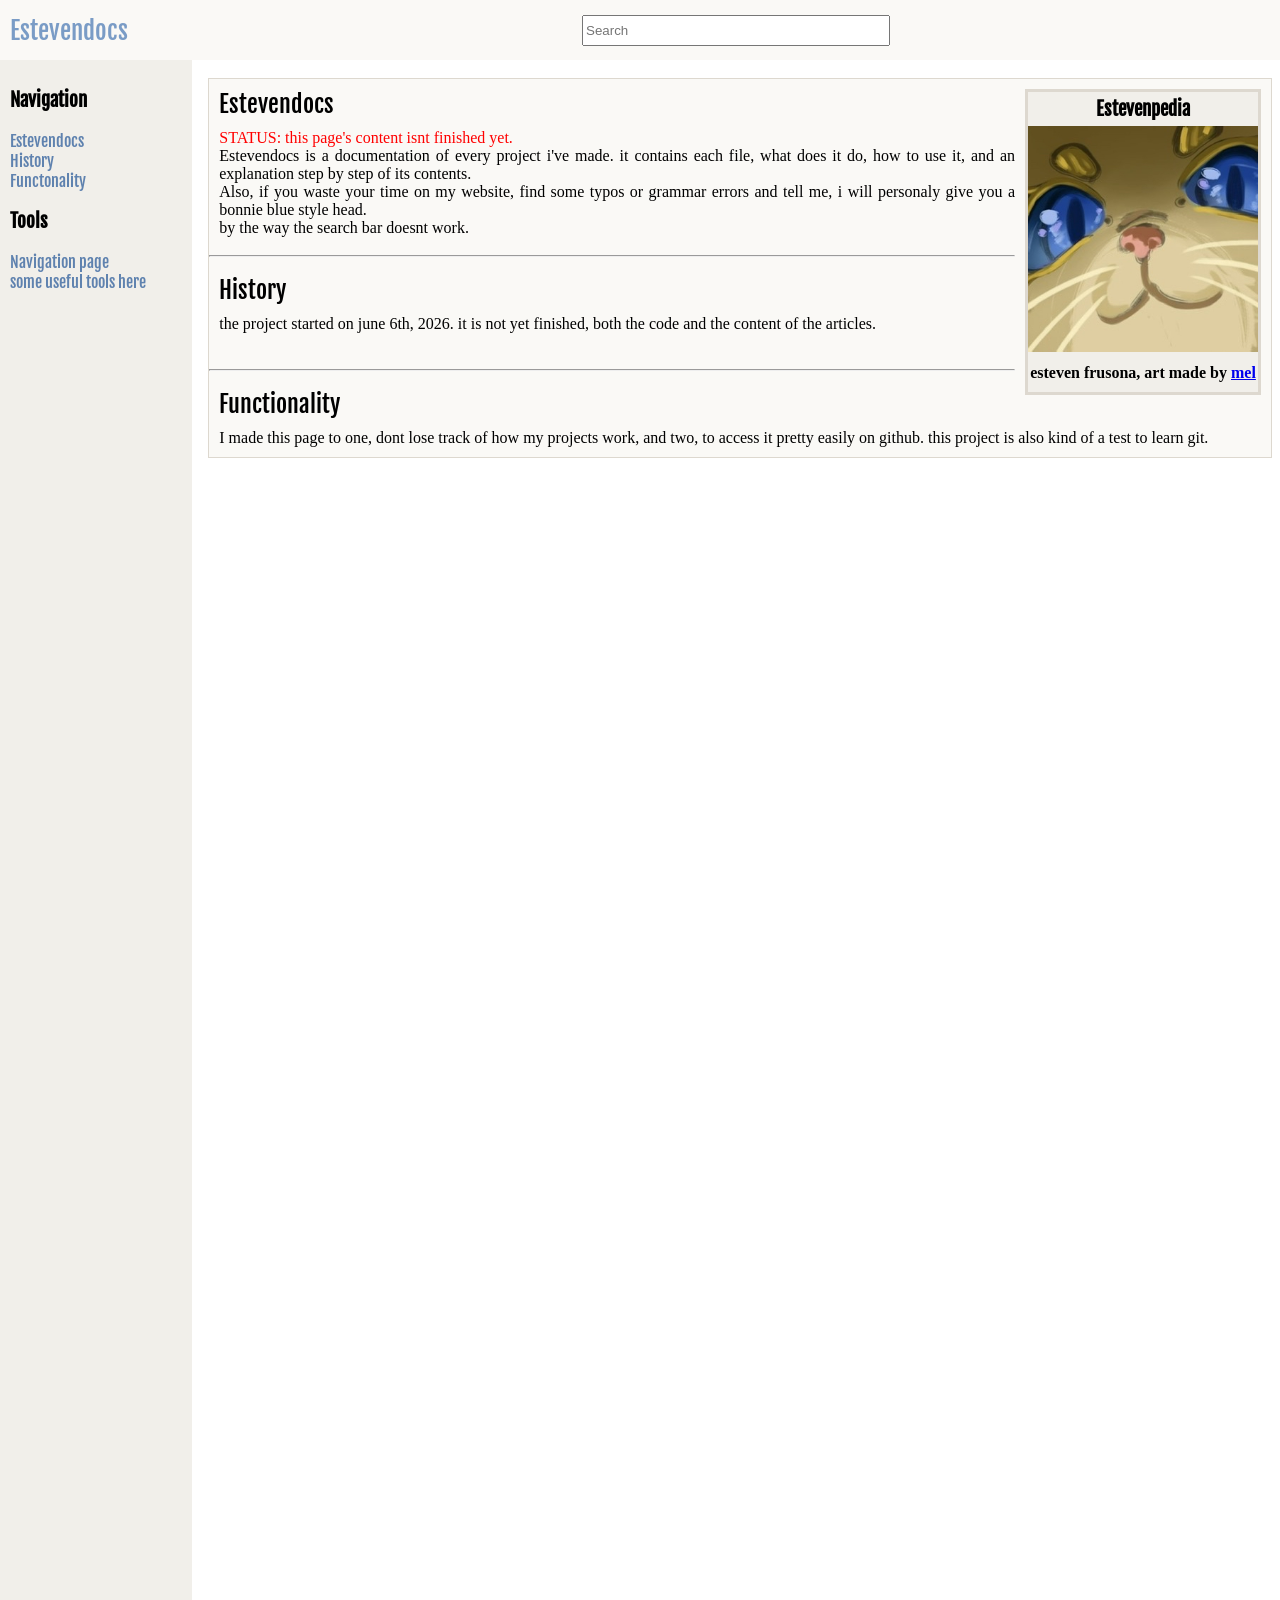
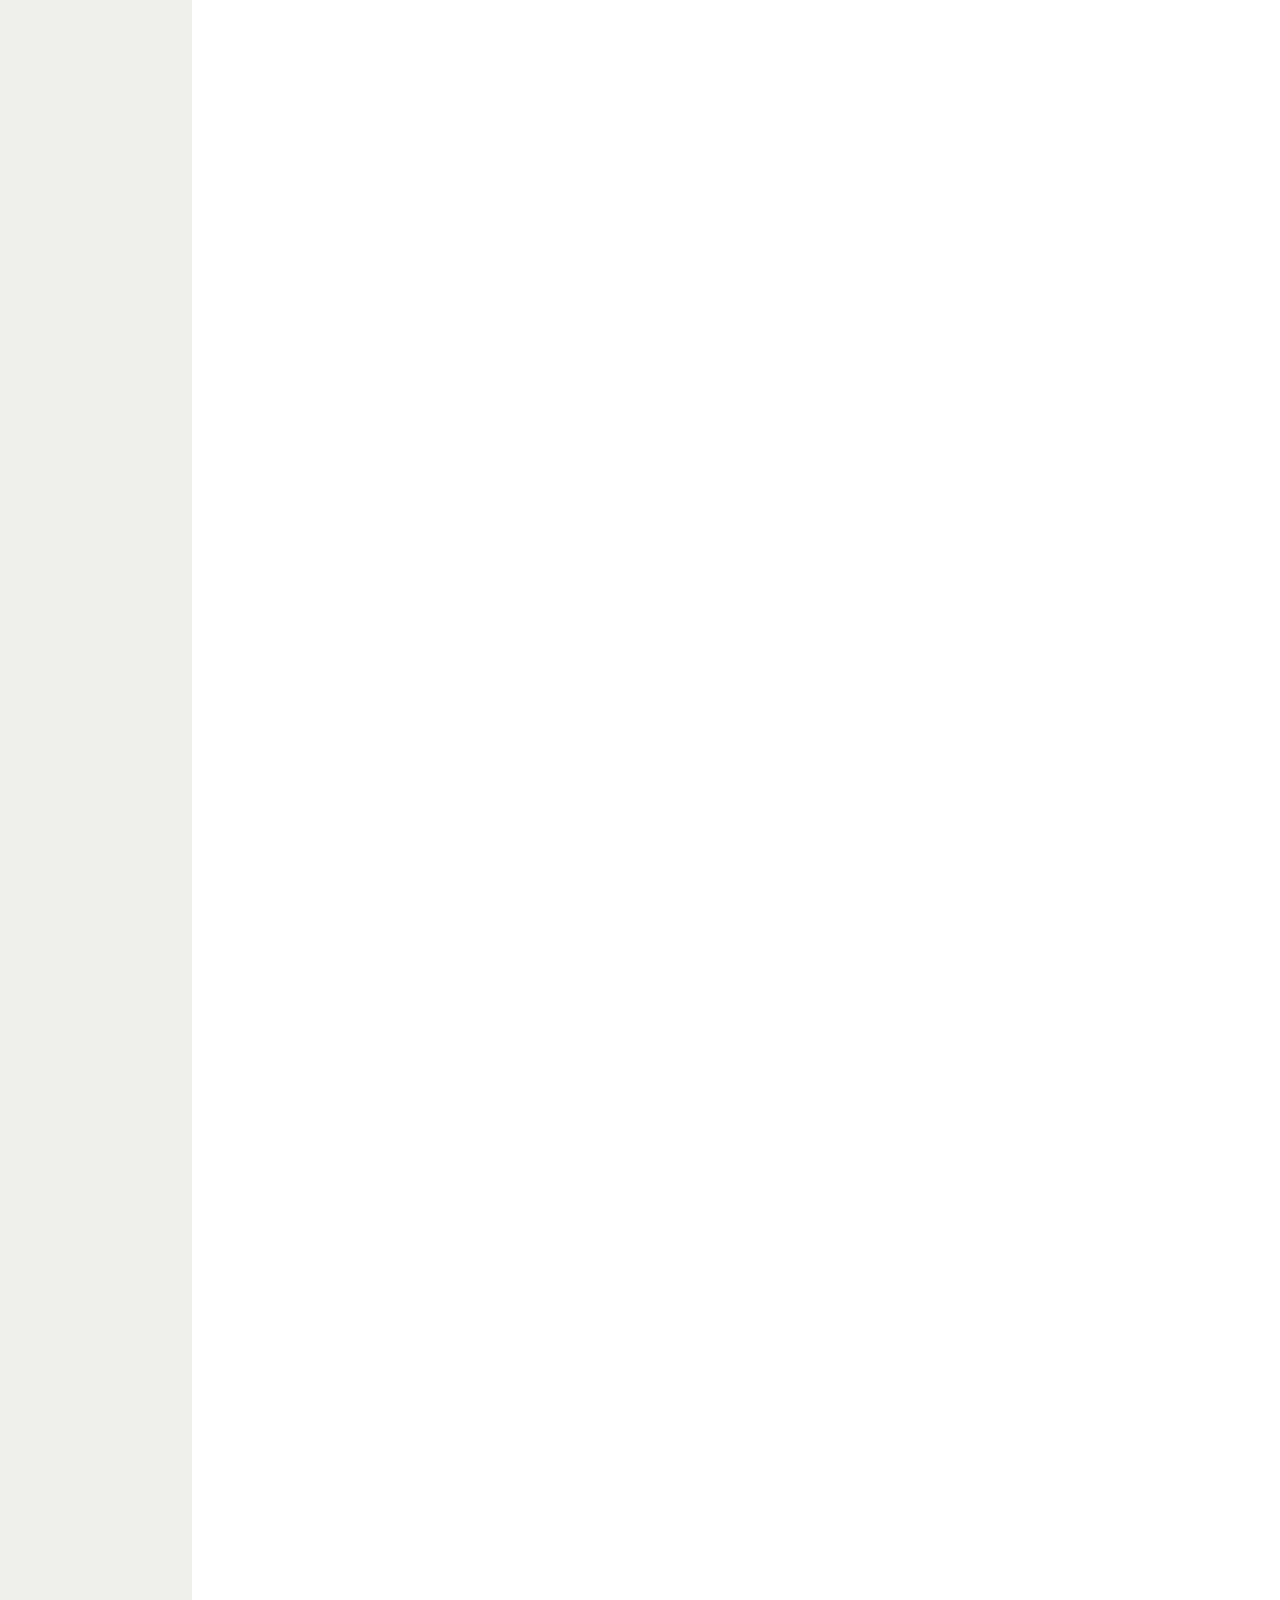
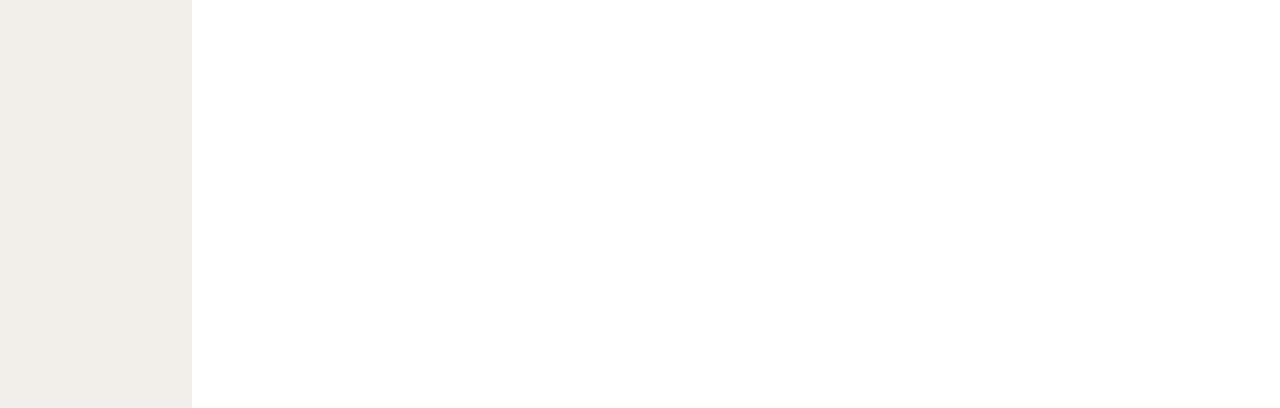
<file: index.html>
<!DOCTYPE html>
<html lang="en">
<head>
    <meta charset="UTF-8">
    <meta name="viewport" content="width=device-width, initial-scale=1.0">
    <title>Estevendocs</title>
    <link rel="stylesheet" href="./style.css">
    <link rel="preconnect" href="https://fonts.googleapis.com">
    <link rel="preconnect" href="https://fonts.gstatic.com" crossorigin>
    <link href="https://fonts.googleapis.com/css2?family=Arsenal:ital,wght@0,400;0,700;1,400;1,700&family=Fjalla+One&display=swap" rel="stylesheet">
    </head>
<body>
    <header>
        <a href="index.html" class="logo">Estevendocs</a>
        <input type="text" placeholder="Search">

    </header>
    <aside>
        <div class="sidebar">
            <h3>Navigation</h3>
            <ul>
                <li><a href="#">Estevendocs</a></li>
                <li><a href="#">History</a></li>
                <li><a href="#">Functonality</a></li>

            </ul>

            <h3>Tools</h3>
            <ul>
                <li><a href="./navigation.html">Navigation page</a></li>
                <li><a href="#">some useful tools here</a></li>
                
            </ul>
        </div>
        
    </aside>
    <div class="content">
        <article>
            <div class="image-frame">
                <h3>Estevenpedia</h3>
                <div class="">
                    <img src="./assets/IMG_62571.png" alt="esteven's frusona" class="articleimg">
                </div>
                <h4>esteven frusona, art made by <a href="./404.html">mel</a></h4>
                

            </div>
            <div class="info">
                <h1 class="title">Estevendocs</h1>
                <p>
                    <span style="color: red;">STATUS: this page's content isnt finished yet.</span> <br>
                    Estevendocs is a documentation of every project i've made. it contains each file, what does it do, how to use it, and an 
                    explanation step by step of its contents. <br>
                    Also, if you waste your time on my website, find some typos or grammar errors and tell me, i will personaly give you a 
                    bonnie blue style head. <br>
                    by the way the search bar doesnt work.
                </p>
                <hr>
                <h1>History</h1>
                
                <p>
                    the project started on june 6th, 2026.
                    it is not yet finished, both the code and the content of the articles. <br> <br>
                </p>
                <hr>
                <h1>Functionality</h1>
                
                <p>
                    I made this page to one, dont lose track of how my projects work, and two, to access it pretty easily on github.
                    this project is also kind of a test to learn git. <br>

                </p>


            </div>
        </article>

    </div>
</body>
</html>
</file>
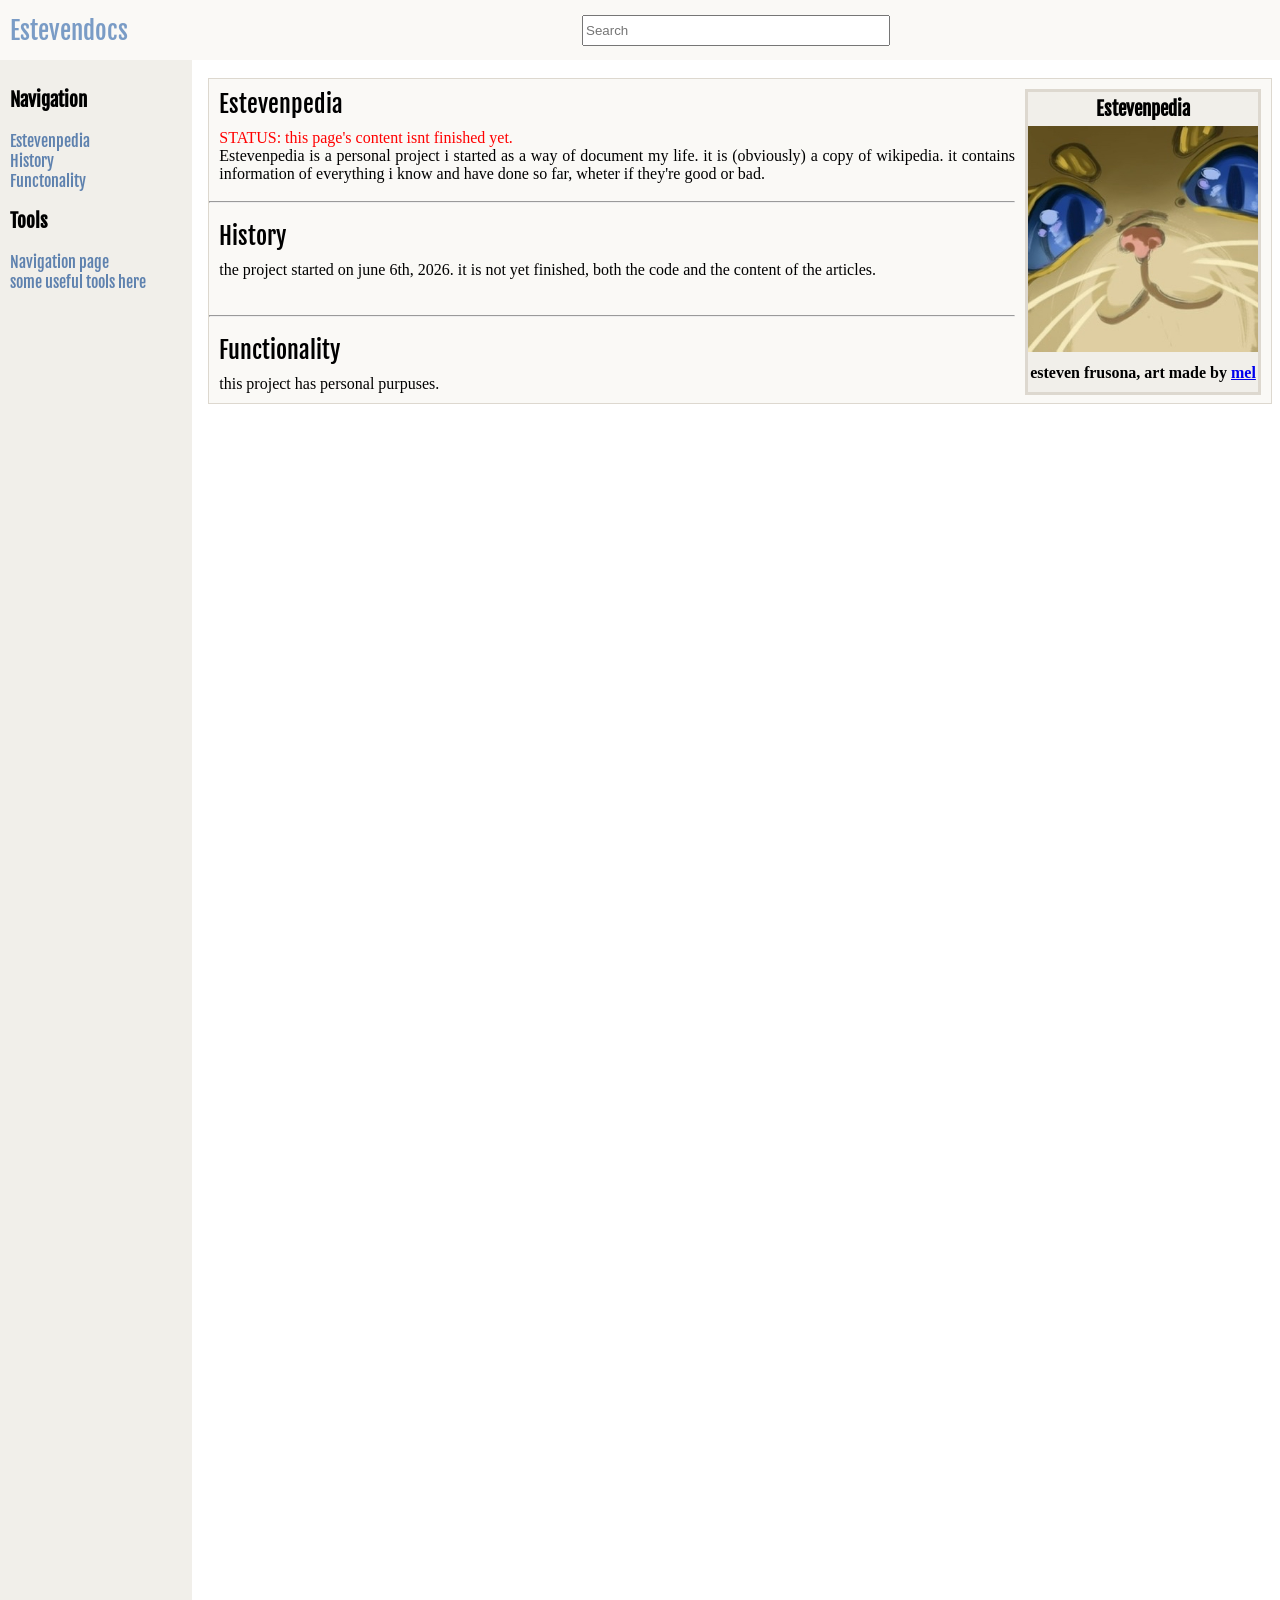
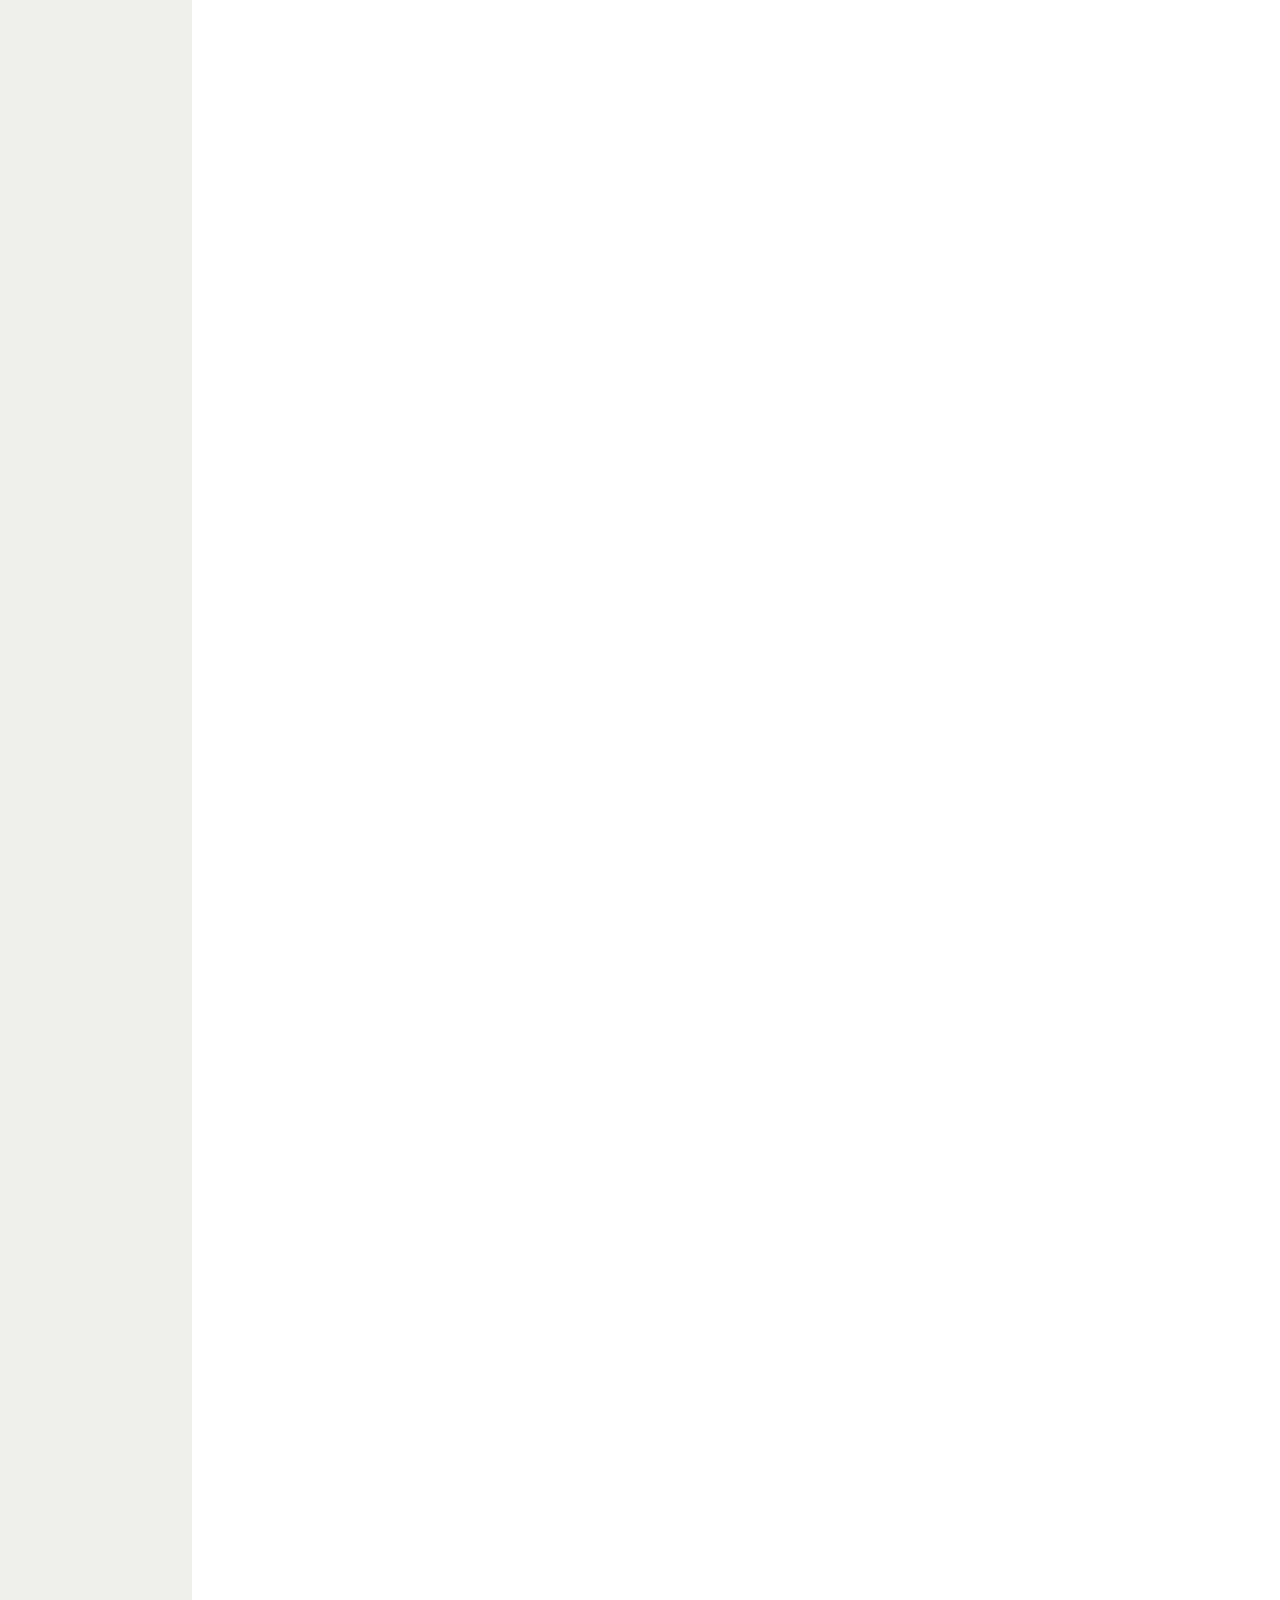
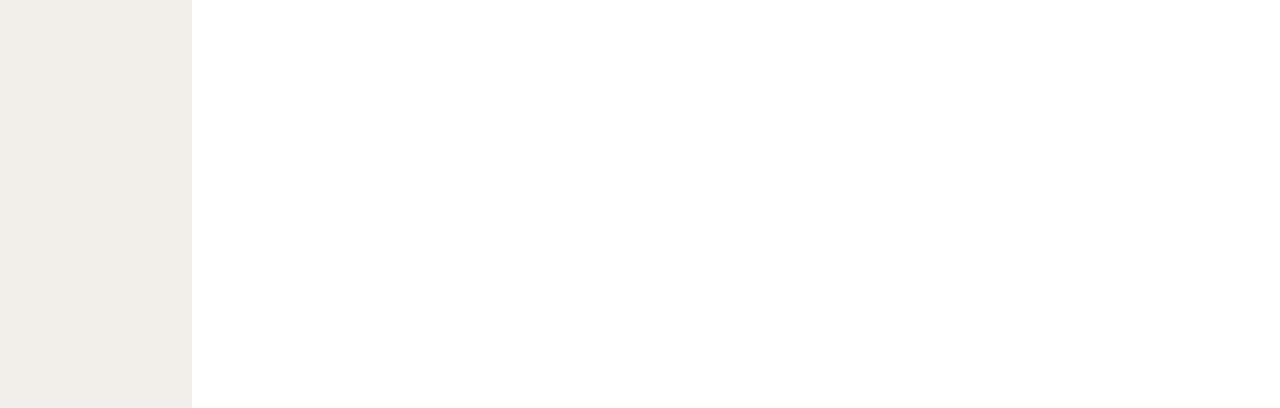
<file: estevenpedia.html>
<!DOCTYPE html>
<html lang="en">
<head>
    <meta charset="UTF-8">
    <meta name="viewport" content="width=device-width, initial-scale=1.0">
    <title>Estevenpedia</title>
    <link rel="stylesheet" href="./style.css">
    <link rel="preconnect" href="https://fonts.googleapis.com">
    <link rel="preconnect" href="https://fonts.gstatic.com" crossorigin>
    <link href="https://fonts.googleapis.com/css2?family=Arsenal:ital,wght@0,400;0,700;1,400;1,700&family=Fjalla+One&display=swap" rel="stylesheet">
    </head>
<body>
    <header>
        <a href="index.html" class="logo">Estevendocs</a>
        <input type="text" placeholder="Search">

    </header>
    <aside>
        <div class="sidebar">
            <h3>Navigation</h3>
            <ul>
                <li><a href="#">Estevenpedia</a></li>
                <li><a href="#">History</a></li>
                <li><a href="#">Functonality</a></li>

            </ul>

            <h3>Tools</h3>
            <ul>
                <li><a href="./navigation.html">Navigation page</a></li>
                <li><a href="#">some useful tools here</a></li>
                
            </ul>
        </div>
        
    </aside>
    <div class="content">
        <article>
            <div class="image-frame">
                <h3>Estevenpedia</h3>
                <div class="">
                    <img src="./assets/IMG_62571.png" alt="esteven's frusona" class="articleimg">
                </div>
                <h4>esteven frusona, art made by <a href="./404.html">mel</a></h4>
                

            </div>
            <div class="info">
                <h1 class="title">Estevenpedia</h1>
                <p>
                    <span style="color: red;">STATUS: this page's content isnt finished yet.</span> <br>
                    Estevenpedia is a personal project i started as a way of document my life. it is (obviously) a copy of wikipedia.
                    it contains information of everything i know and have done so far, wheter if they're good or bad.
                </p>
                <hr>
                <h1>History</h1>
                
                <p>
                    the project started on june 6th, 2026.
                    it is not yet finished, both the code and the content of the articles. <br> <br>
                </p>
                <hr>
                <h1>Functionality</h1>
                
                <p>
                    this project has personal purpuses. <br>
                </p>


            </div>
        </article>

    </div>
</body>
</html>
</file>
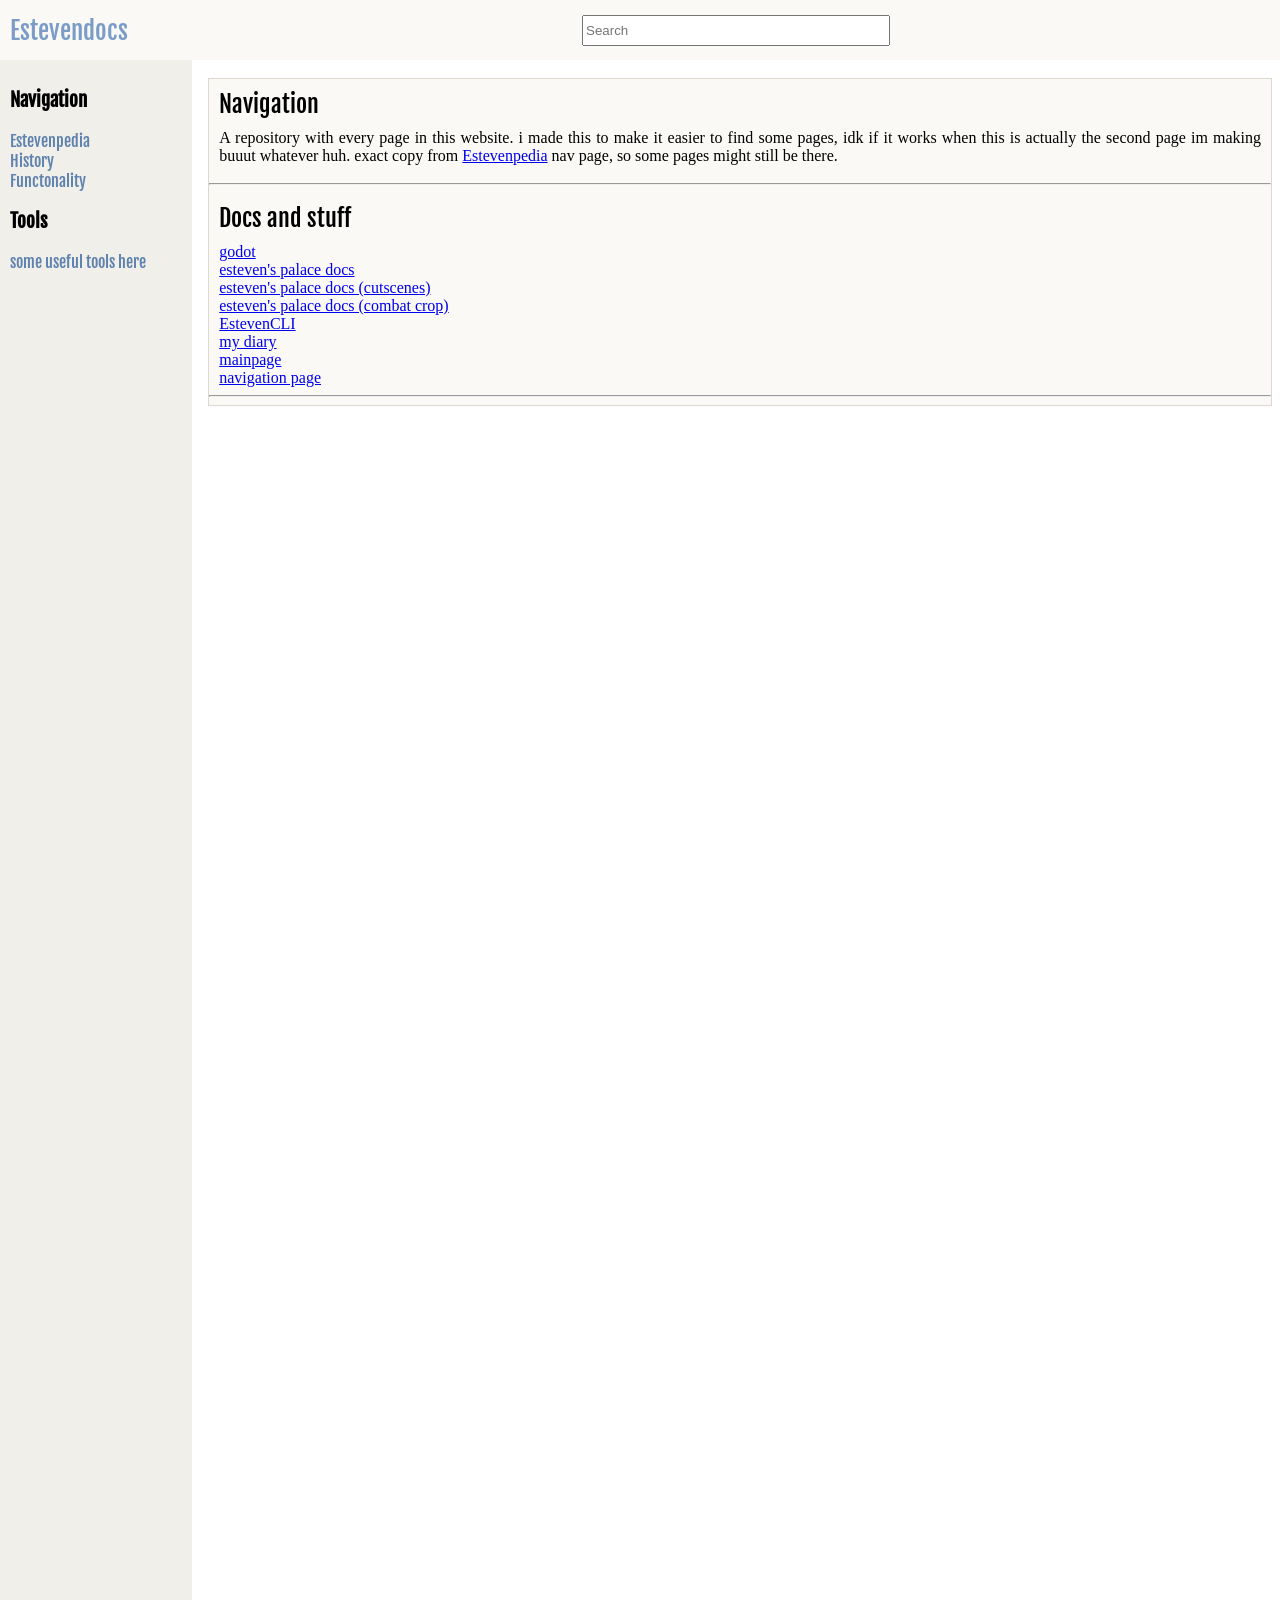
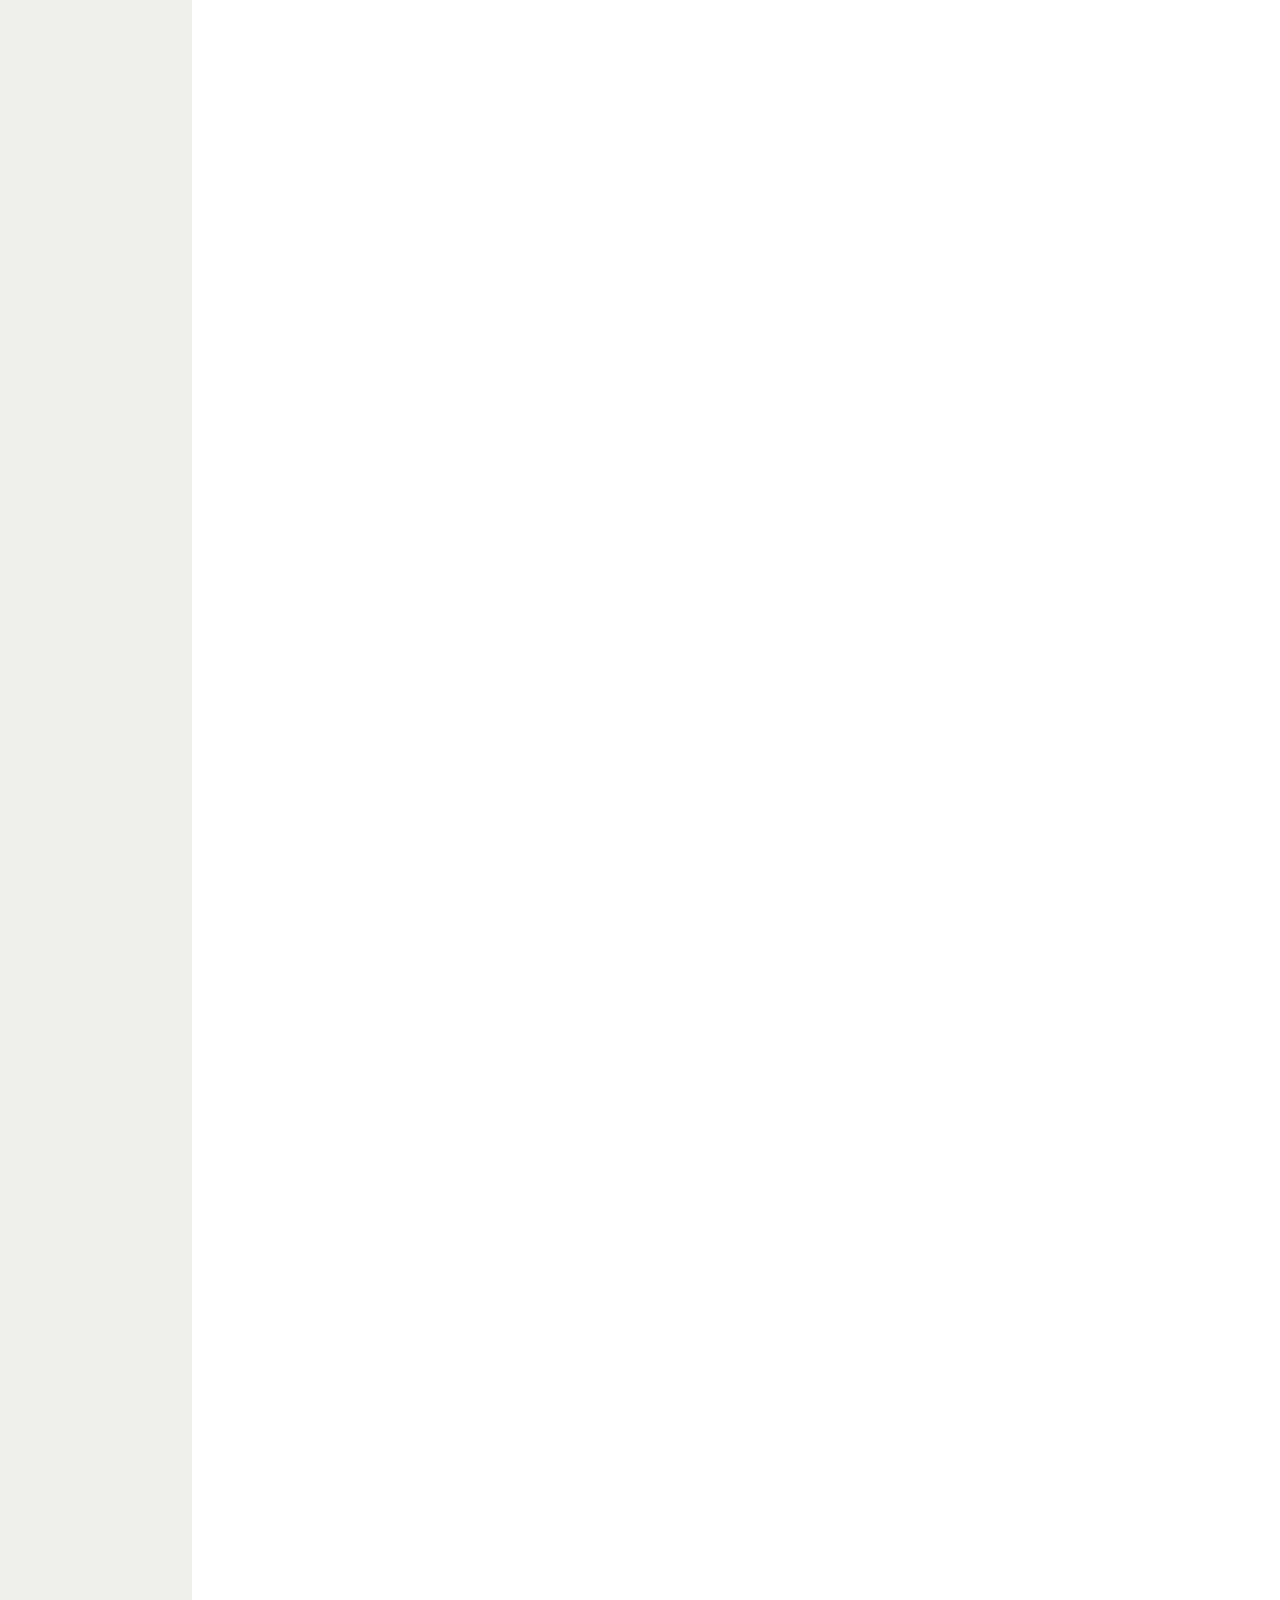
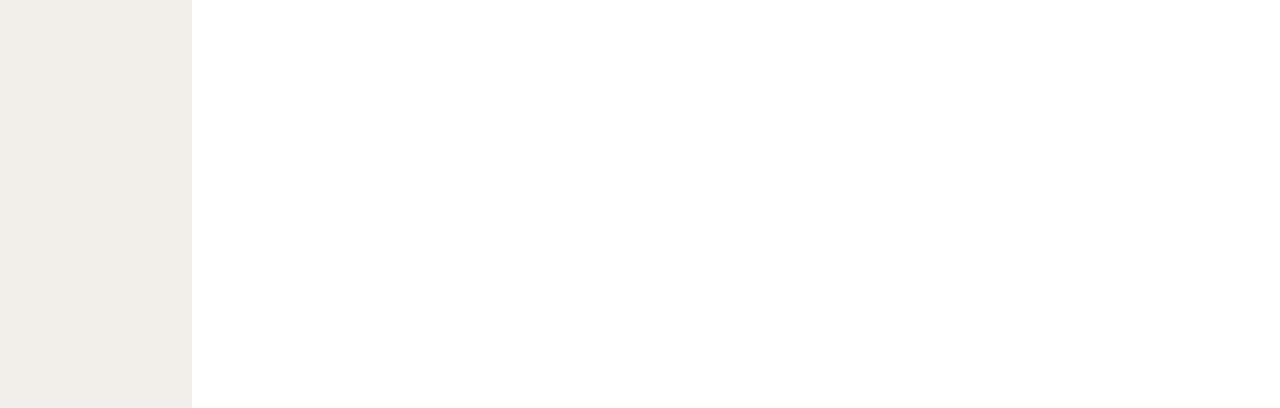
<file: navigation.html>
<!DOCTYPE html>
<html lang="en">
<head>
    <meta charset="UTF-8">
    <meta name="viewport" content="width=device-width, initial-scale=1.0">
    <title>navigation</title>
    <link rel="stylesheet" href="./style.css">
    <link rel="preconnect" href="https://fonts.googleapis.com">
    <link rel="preconnect" href="https://fonts.gstatic.com" crossorigin>
    <link href="https://fonts.googleapis.com/css2?family=Arsenal:ital,wght@0,400;0,700;1,400;1,700&family=Fjalla+One&display=swap" rel="stylesheet">
    </head>
<body>
    <header>
        <a href="index.html" class="logo">Estevendocs</a>
        <input type="text" placeholder="Search">

    </header>
    <aside>
        <div class="sidebar">
            <h3>Navigation</h3>
            <ul>
                <li><a href="#">Estevenpedia</a></li>
                <li><a href="#">History</a></li>
                <li><a href="#">Functonality</a></li>

            </ul>

            <h3>Tools</h3>
            <ul>
                <li><a href="#">some useful tools here</a></li>
                
            </ul>
        </div>
        
    </aside>
    <div class="content">
        <article>
            
            <div class="info">
                <h1 class="title">Navigation</h1>
                <p>
                    A repository with every page in this website. i made this to make it easier to find some pages, idk if it works
                    when this is actually the second page im making buuut whatever huh.
                    exact copy from <a href="./estevenpedia.html" class="inline-a">Estevenpedia</a> nav page, so some pages might still be there.
                </p>
                <hr>
                <h1>Docs and stuff</h1>
                <a href="./articles/godot.html">godot</a> <br>
                <a href="./articles/docs godot/estevens palace docs.html">esteven's palace docs</a> <br>
                <a href="./articles/docs godot/cutscenes.html">esteven's palace docs (cutscenes)</a> <br>
                <a href=".\articles\docs godot\combat crop.html">esteven's palace docs (combat crop)</a> <br>
                <a href="./articles/estevencli.html">EstevenCLI</a> <br>
                <a href="./404.html">my diary</a> <br>
                <a href="./index.html">mainpage</a> <br>
                <a href="./navigation.html">navigation page</a> <br>
                
                <hr>
                


            </div>
        </article>

    </div>
</body>
</html>
</file>
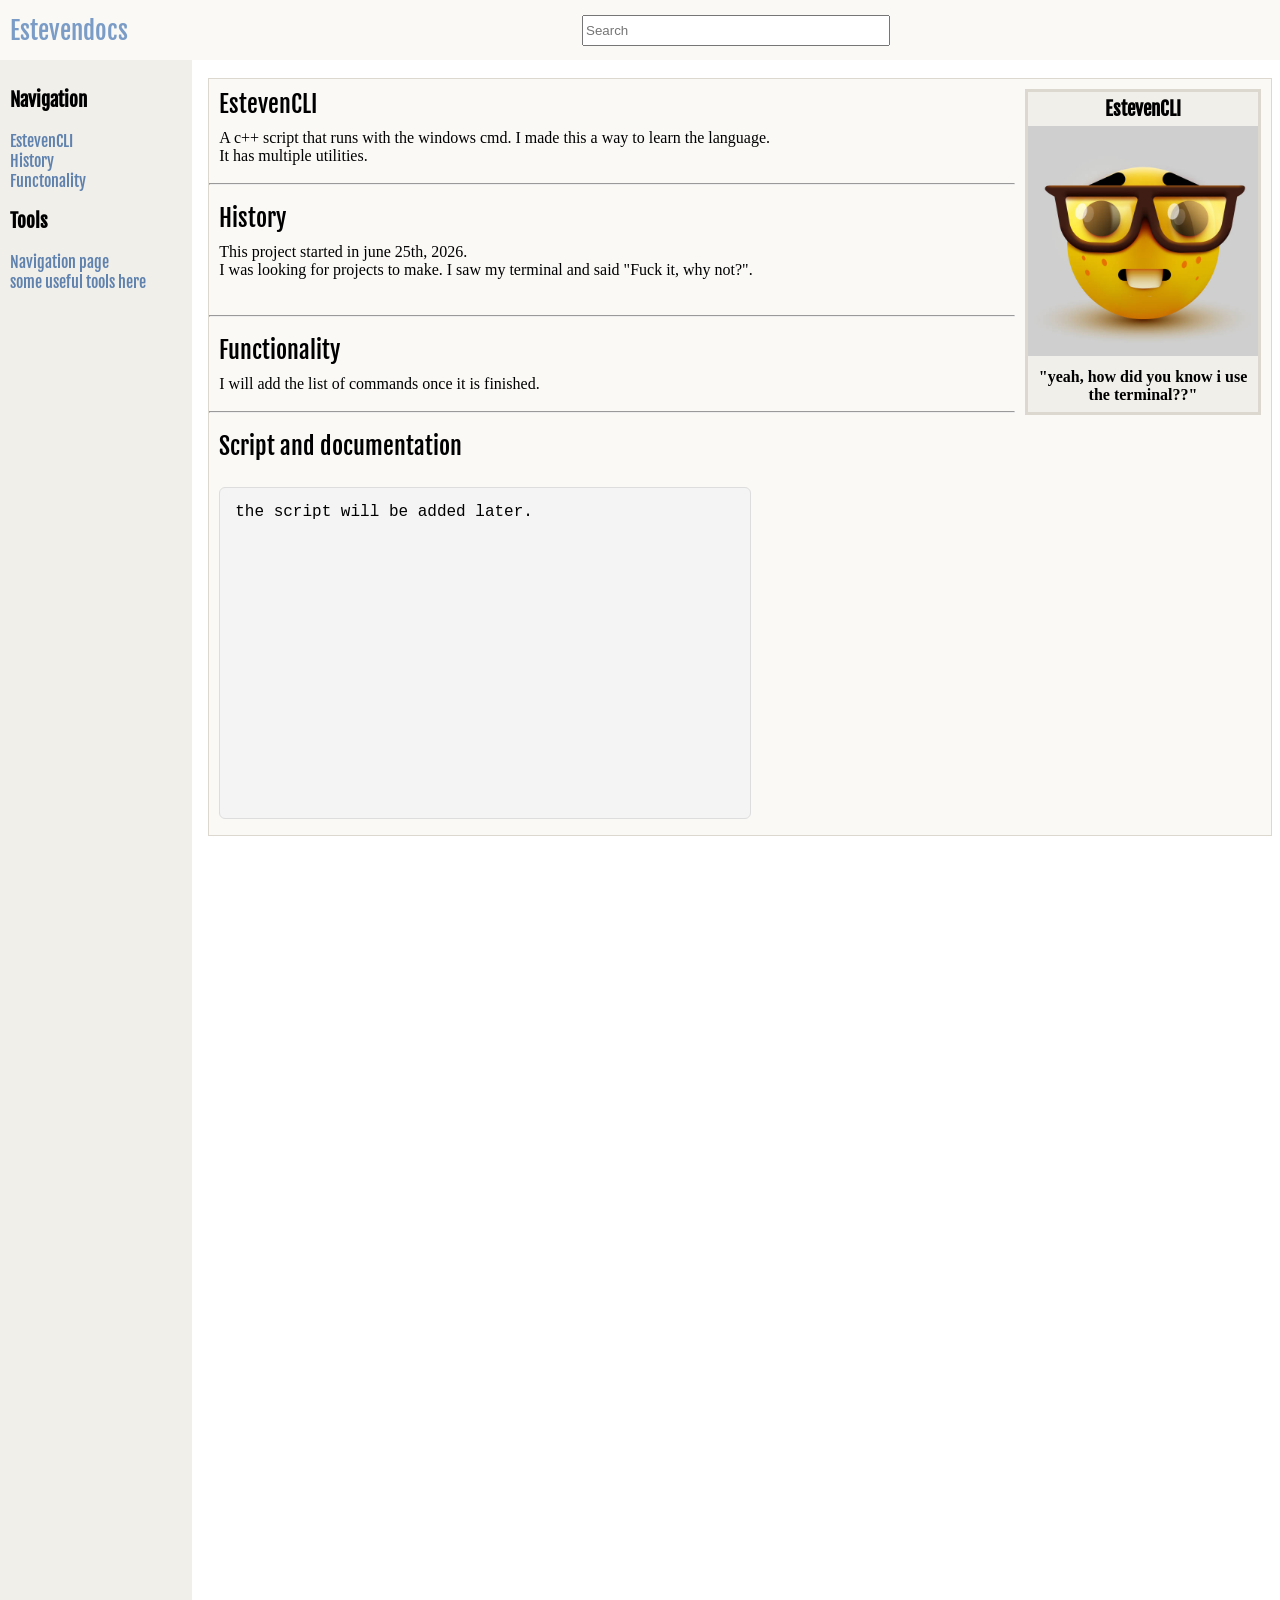
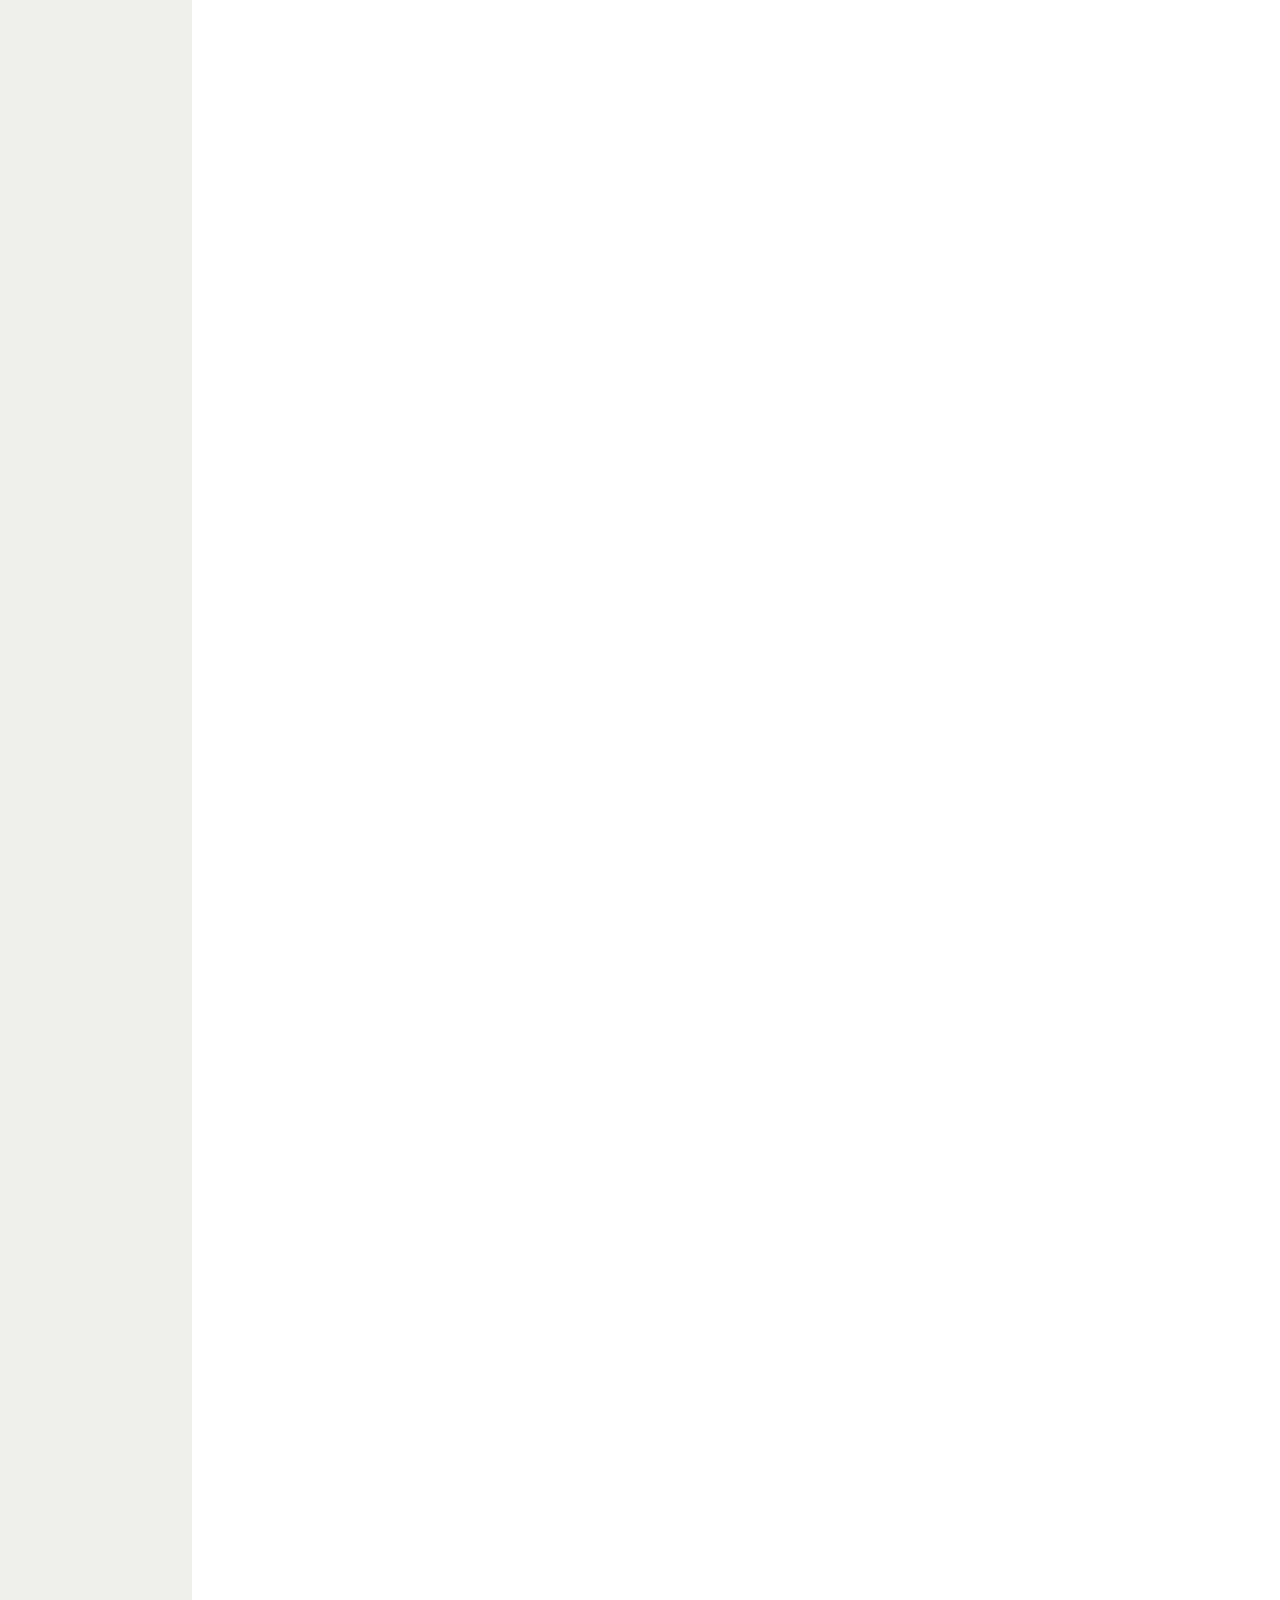
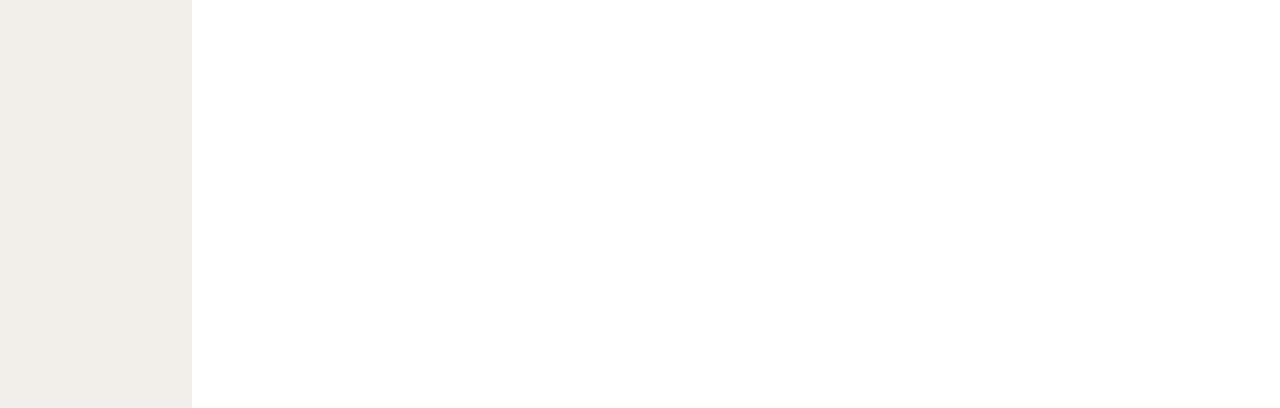
<file: articles/estevencli.html>
<!DOCTYPE html>
<html lang="en">
<head>
    <meta charset="UTF-8">
    <meta name="viewport" content="width=device-width, initial-scale=1.0">
    <title>Esteven's palace docs</title>
    <link rel="stylesheet" href="../style.css">
    <link rel="preconnect" href="https://fonts.googleapis.com">
    <link rel="preconnect" href="https://fonts.gstatic.com" crossorigin>
    <link href="https://fonts.googleapis.com/css2?family=Arsenal:ital,wght@0,400;0,700;1,400;1,700&family=Fjalla+One&display=swap" rel="stylesheet">
    </head>
<body>
    <header>
        <a href="../../index.html" class="logo">Estevendocs</a> 
        <input type="text" placeholder="Search">

    </header>
    <aside>
        <div class="sidebar">
            <h3>Navigation</h3>
            <ul>
                <li><a href="#">EstevenCLI</a></li>
                <li><a href="#">History</a></li>
                <li><a href="#">Functonality</a></li>

            </ul>

            <h3>Tools</h3>
            <ul>
                <li><a href="../../navigation.html">Navigation page</a></li>
                <li><a href="#">some useful tools here</a></li>
                
            </ul>
        </div>
        
    </aside>
    <div class="content">
        <article>
            <div class="image-frame" style="height: 320px;">
                <h3>EstevenCLI</h3>
                <div class="">
                    <img src="../assets/nerdyass.jpg" alt="esteven." class="articleimg">
                </div>
                <h4 >"yeah, how did you know i use the terminal??"</h4>
                

            </div>
            <div class="info">
                <h1 class="title">EstevenCLI</h1>
                <p>
                    A c++ script that runs with the windows cmd. I made this a way to learn the language. <br>
                    It has multiple utilities.
                </p>
                <hr>
                <h1>History</h1>
                <p>
                    This project started in june 25th, 2026. <br>
                    I was looking for projects to make. I saw my terminal and said "Fuck it, why not?". <br> <br>
                </p>
                <hr>
                <h1>Functionality</h1>
                <p>
                    I will add the list of commands once it is finished. <br>
                </p>
                <hr>
                <h1>Script and documentation</h1>
                <pre><code>the script will be added later.</code></pre>
                

            </div>
        </article>

    </div>
</body>
</html>
</file>
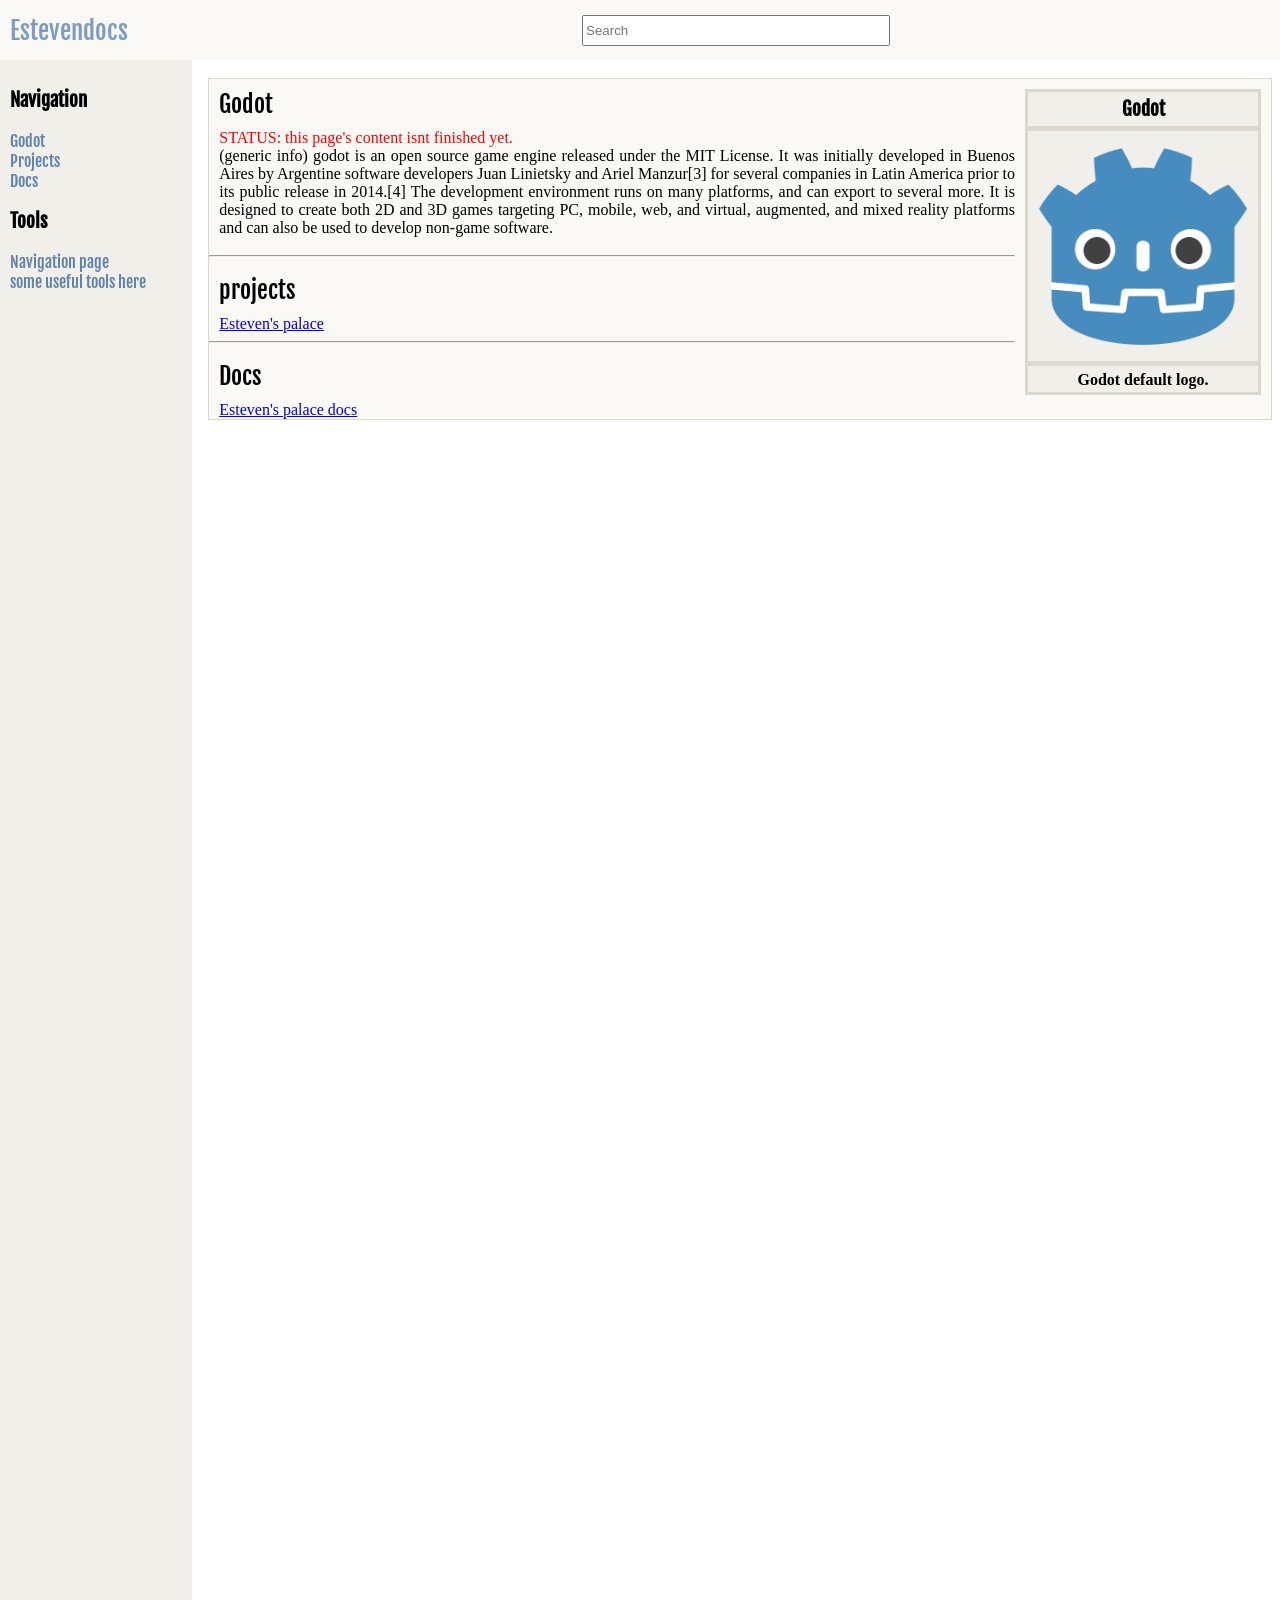
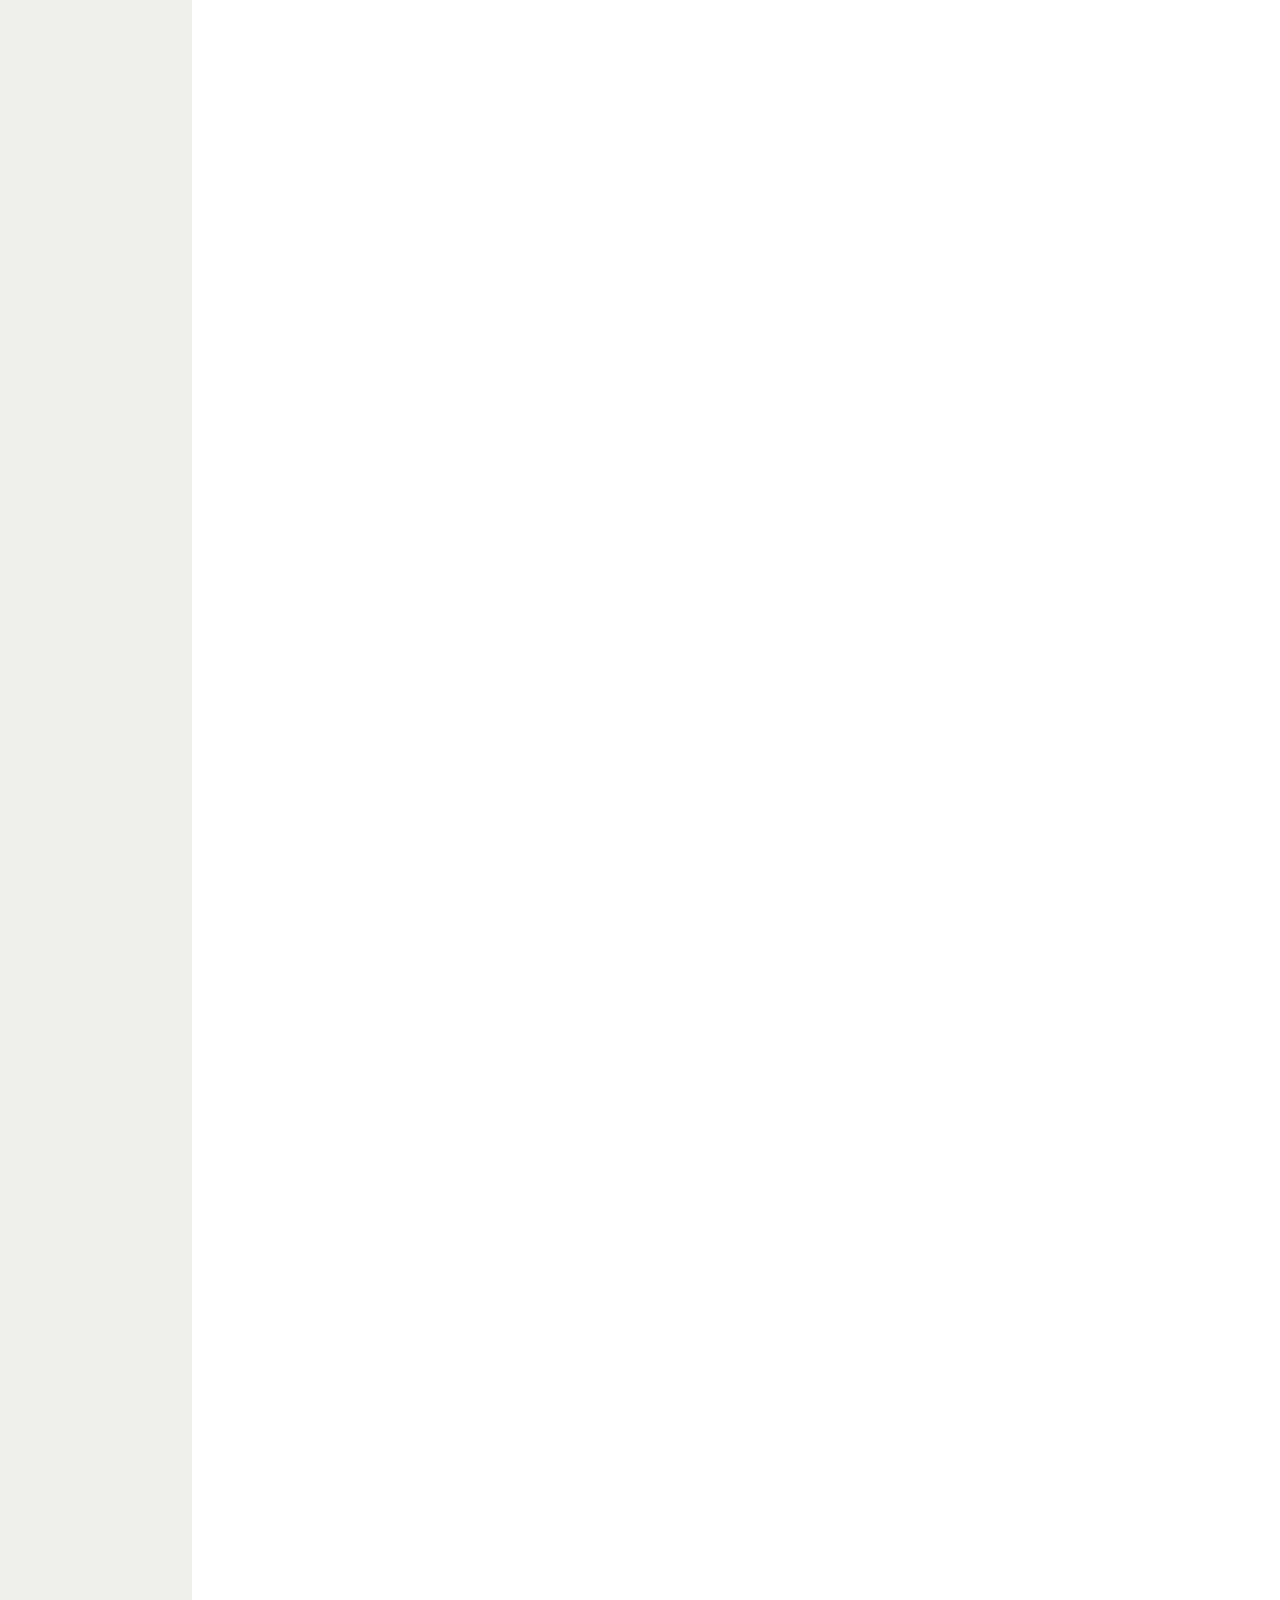
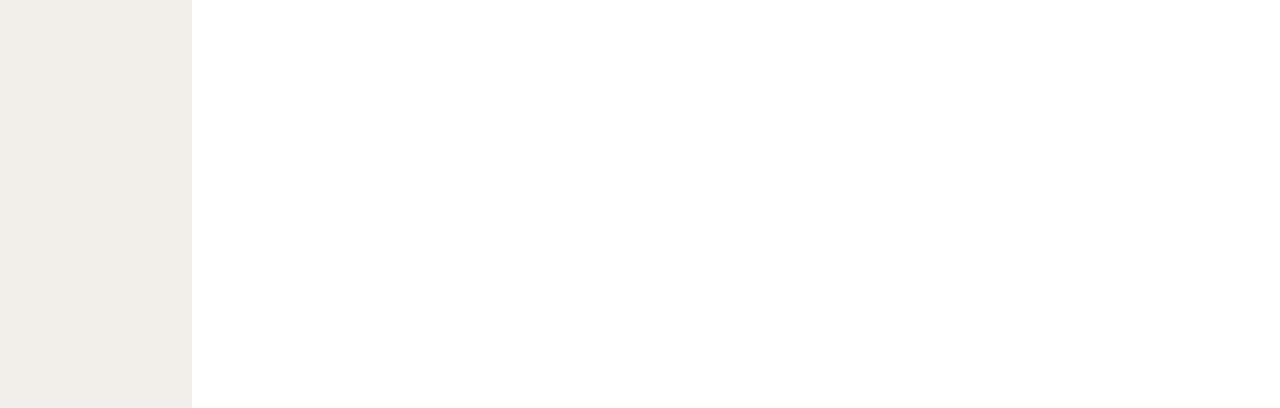
<file: articles/godot.html>
<!DOCTYPE html>
<html lang="en">
<head>
    <meta charset="UTF-8">
    <meta name="viewport" content="width=device-width, initial-scale=1.0">
    <title>Godot</title>
    <link rel="stylesheet" href="./style.css">
    <link rel="preconnect" href="https://fonts.googleapis.com">
    <link rel="preconnect" href="https://fonts.gstatic.com" crossorigin>
    <link href="https://fonts.googleapis.com/css2?family=Arsenal:ital,wght@0,400;0,700;1,400;1,700&family=Fjalla+One&display=swap" rel="stylesheet">
    </head>
<body>
    <header>
        <a href="../index.html" class="logo">Estevendocs</a>
        <input type="text" placeholder="Search">

    </header>
    <aside>
        <div class="sidebar">
            <h3>Navigation</h3>
            <ul>
                <li><a href="#">Godot</a></li>
                <li><a href="#">Projects</a></li>
                <li><a href="#">Docs</a></li>

            </ul>

            <h3>Tools</h3>
            <ul>
                <li><a href="../navigation.html">Navigation page</a></li>
                <li><a href="#">some useful tools here</a></li>
                
            </ul>
        </div>
        
    </aside>
    <div class="content">
        <article>
            <div class="image-frame">
                <h3>Godot</h3>
                <div class="">
                    <img src="../assets/org.godotengine.GodotSharp.png" alt="Godot logo" class="articleimg" style="border-top: 5px solid #DDD8CF; border-bottom: 5px solid #DDD8CF;">
                </div>
                <h4>Godot default logo.</h4>
                

            </div>
            <div class="info">
                <h1 class="title">Godot</h1>
                <p>
                    <span style="color: red;">STATUS: this page's content isnt finished yet.</span> <br>
                    (generic info) godot is an open source game engine released under the MIT License. 
                    It was initially developed in Buenos Aires by Argentine software developers Juan Linietsky and Ariel Manzur[3] 
                    for several companies in Latin America prior to its public release in 2014.[4] The development environment runs
                     on many platforms, and can export to several more. It is designed to create both 2D and 3D games targeting PC, 
                     mobile, web, and virtual, augmented, and mixed reality platforms and can also be used to develop non-game software.
                </p>
                <hr>
                <h1>projects</h1>
                <a href="./docs godot/estevens palace docs.html">Esteven's palace</a>
                <hr>
                <h1>Docs</h1>
                <a href="./docs godot/estevens palace docs.html">Esteven's palace docs</a>


            </div>
        </article>

    </div>
</body>
</html>
</file>
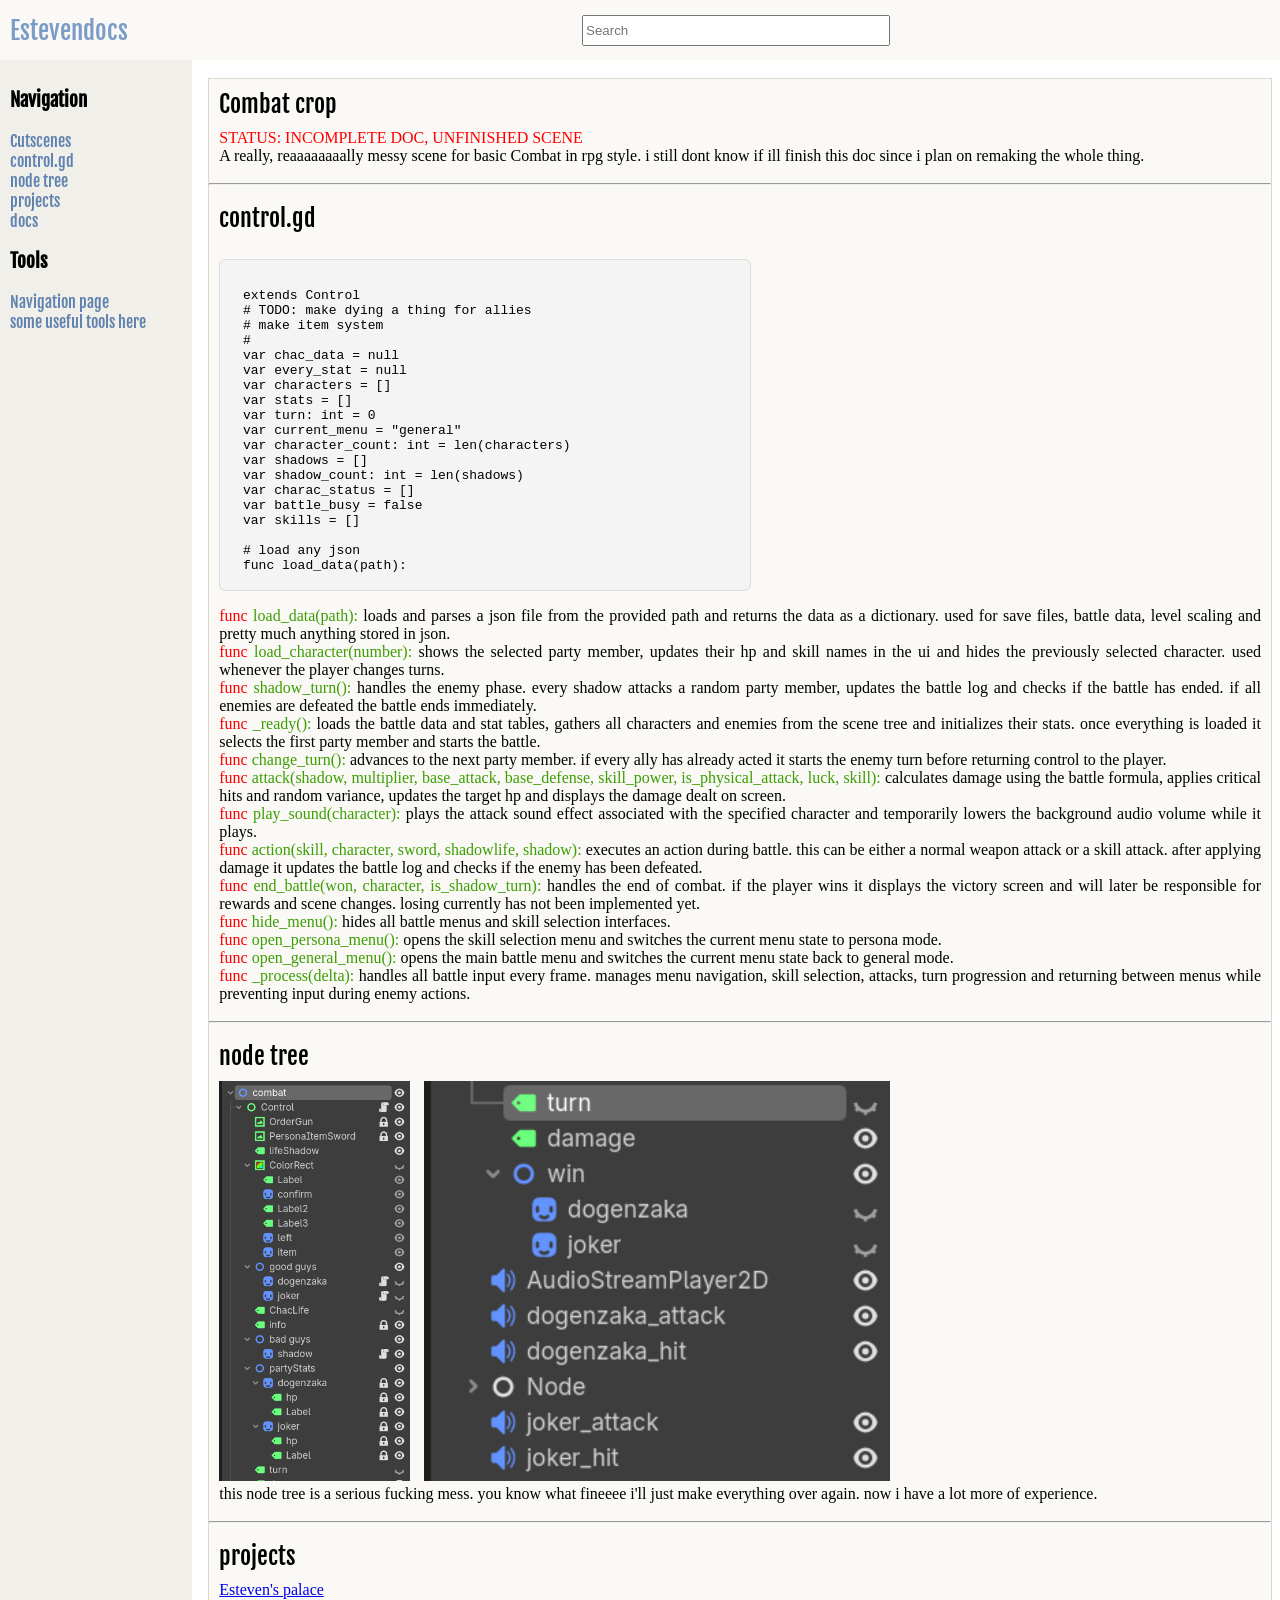
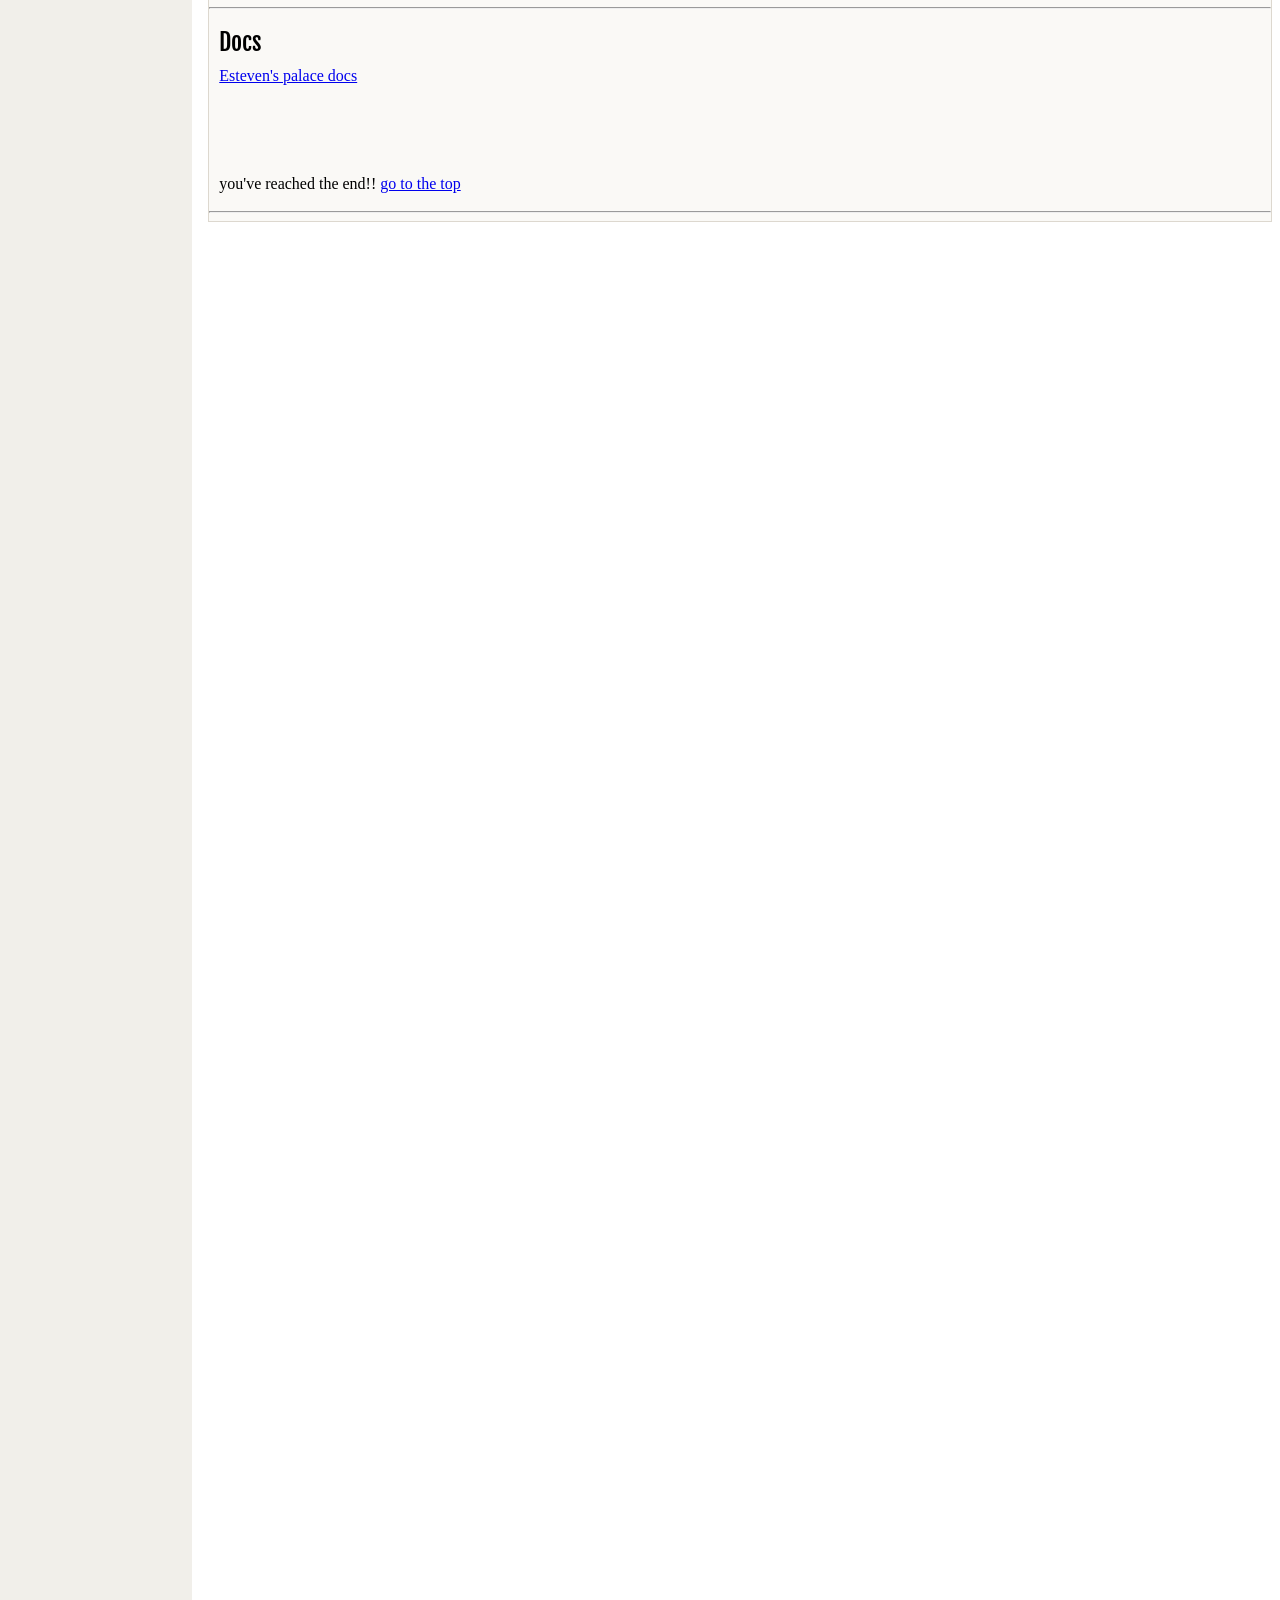
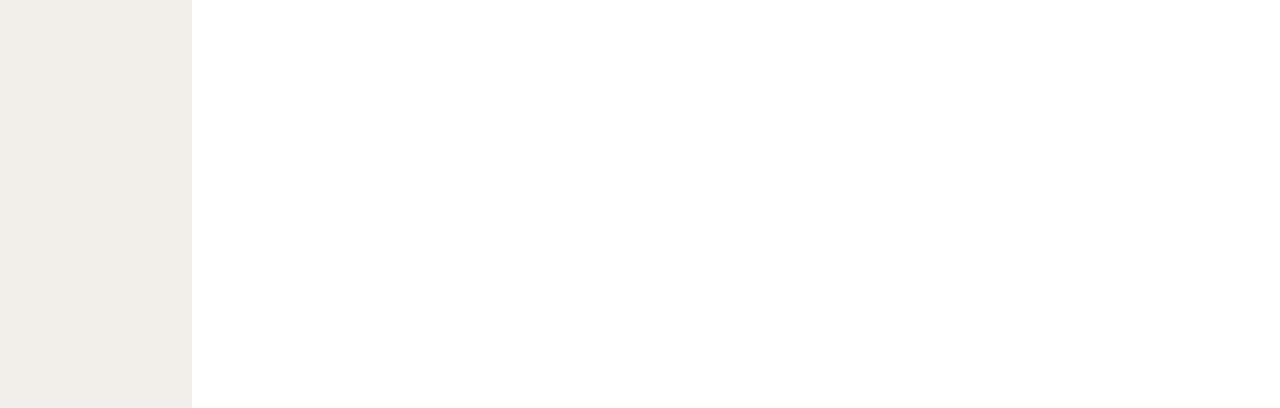
<file: articles/docs godot/combat crop.html>
<!DOCTYPE html>
<html lang="en">
<head>
    <style>
        #node-tree, #character-list, #json, #script-show{
            scroll-margin-top: 80px;
        }

        html {
            scroll-behavior: smooth;
        }
        
        
    </style>
    <meta charset="UTF-8">
    <meta name="viewport" content="width=device-width, initial-scale=1.0">
    <title>Document</title>
    <link rel="stylesheet" href="../style.css">
    <link rel="preconnect" href="https://fonts.googleapis.com">
    <link rel="preconnect" href="https://fonts.gstatic.com" crossorigin>
    <link href="https://fonts.googleapis.com/css2?family=Arsenal:ital,wght@0,400;0,700;1,400;1,700&family=Fjalla+One&display=swap" rel="stylesheet">
    </head>
<body>
    <header>
        <a href="../../index.html" class="logo">Estevendocs</a>
        <input type="text" placeholder="Search">

    </header>
    <aside>
        <div class="sidebar">
            <h3>Navigation</h3>
            <ul>
                <li><a href="#">Cutscenes</a></li>
                <li><a href="#json">control.gd</a></li>
                <li><a href="#node-tree">node tree</a></li>
                <li><a href="#projects">projects</a></li>
                <li><a href="#docs">docs</a></li>

            </ul>

            <h3>Tools</h3>
            <ul>
                <li><a href="../../navigation.html">Navigation page</a></li>
                <li><a href="#">some useful tools here</a></li>
                
            </ul>
        </div>
        
    </aside>
    <div class="content">
        <article>
            
            <div class="info">
                <h1 class="title">Combat crop</h1>
                <p>
                    <span style="color: red;">STATUS: INCOMPLETE DOC, UNFINISHED SCENE</span> <br>

                    A really, reaaaaaaaally messy scene for basic Combat in rpg style. i still dont know if ill finish this doc since i plan
                    on remaking the whole thing. 
                    <br>

                </p>
                <hr>
                <h2 id="json">control.gd</h2>
                <pre><code><embed src="./code/control combat crop.txt" type="" width="100%" height="100%"></code></pre>
                <p>
                    <span class="function">func</span> <span class="highlight-green">load_data(path):</span> loads and parses a json file from the provided path and returns the data as a dictionary. used for save files, battle data, level scaling and pretty much anything stored in json.<br>

                    <span class="function">func</span> <span class="highlight-green">load_character(number):</span> shows the selected party member, updates their hp and skill names in the ui and hides the previously selected character. used whenever the player changes turns.<br>

                    <span class="function">func</span> <span class="highlight-green">shadow_turn():</span> handles the enemy phase. every shadow attacks a random party member, updates the battle log and checks if the battle has ended. if all enemies are defeated the battle ends immediately.<br>

                    <span class="function">func</span> <span class="highlight-green">_ready():</span> loads the battle data and stat tables, gathers all characters and enemies from the scene tree and initializes their stats. once everything is loaded it selects the first party member and starts the battle.<br>

                    <span class="function">func</span> <span class="highlight-green">change_turn():</span> advances to the next party member. if every ally has already acted it starts the enemy turn before returning control to the player.<br>

                    <span class="function">func</span> <span class="highlight-green">attack(shadow, multiplier, base_attack, base_defense, skill_power, is_physical_attack, luck, skill):</span> calculates damage using the battle formula, applies critical hits and random variance, updates the target hp and displays the damage dealt on screen.<br>

                    <span class="function">func</span> <span class="highlight-green">play_sound(character):</span> plays the attack sound effect associated with the specified character and temporarily lowers the background audio volume while it plays.<br>

                    <span class="function">func</span> <span class="highlight-green">action(skill, character, sword, shadowlife, shadow):</span> executes an action during battle. this can be either a normal weapon attack or a skill attack. after applying damage it updates the battle log and checks if the enemy has been defeated.<br>

                    <span class="function">func</span> <span class="highlight-green">end_battle(won, character, is_shadow_turn):</span> handles the end of combat. if the player wins it displays the victory screen and will later be responsible for rewards and scene changes. losing currently has not been implemented yet.<br>

                    <span class="function">func</span> <span class="highlight-green">hide_menu():</span> hides all battle menus and skill selection interfaces.<br>

                    <span class="function">func</span> <span class="highlight-green">open_persona_menu():</span> opens the skill selection menu and switches the current menu state to persona mode.<br>

                    <span class="function">func</span> <span class="highlight-green">open_general_menu():</span> opens the main battle menu and switches the current menu state back to general mode.<br>

                    <span class="function">func</span> <span class="highlight-green">_process(delta):</span> handles all battle input every frame. manages menu navigation, skill selection, attacks, turn progression and returning between menus while preventing input during enemy actions.<br>
                </p>
                <hr>
                <h1 id="node-tree">node tree</h1>
                <img src="./assets/messy tree.png" alt="chaos." class="free-img">
                <img src="./assets/messy shit 2.png" alt="what the fucj" class="free-img">
                <p>
                    this node tree is a serious fucking mess. you know what fineeee i'll just make everything over again. now i have a lot more of experience.
                </p>

                <hr>
                <h1 id="projects">projects</h1>
                <a href="./estevens palace docs.html">Esteven's palace</a>
                <hr>
                <h1 id="docs">Docs</h1>
                <a href="./estevens palace docs.html">Esteven's palace docs</a>
                <br><br><br><br><br><br>
                <p>you've reached the end!! <a href="#" class="inline-a">go to the top</a></p>
                <hr>


            </div>
        </article>

    </div>
</body>
</html>
</file>
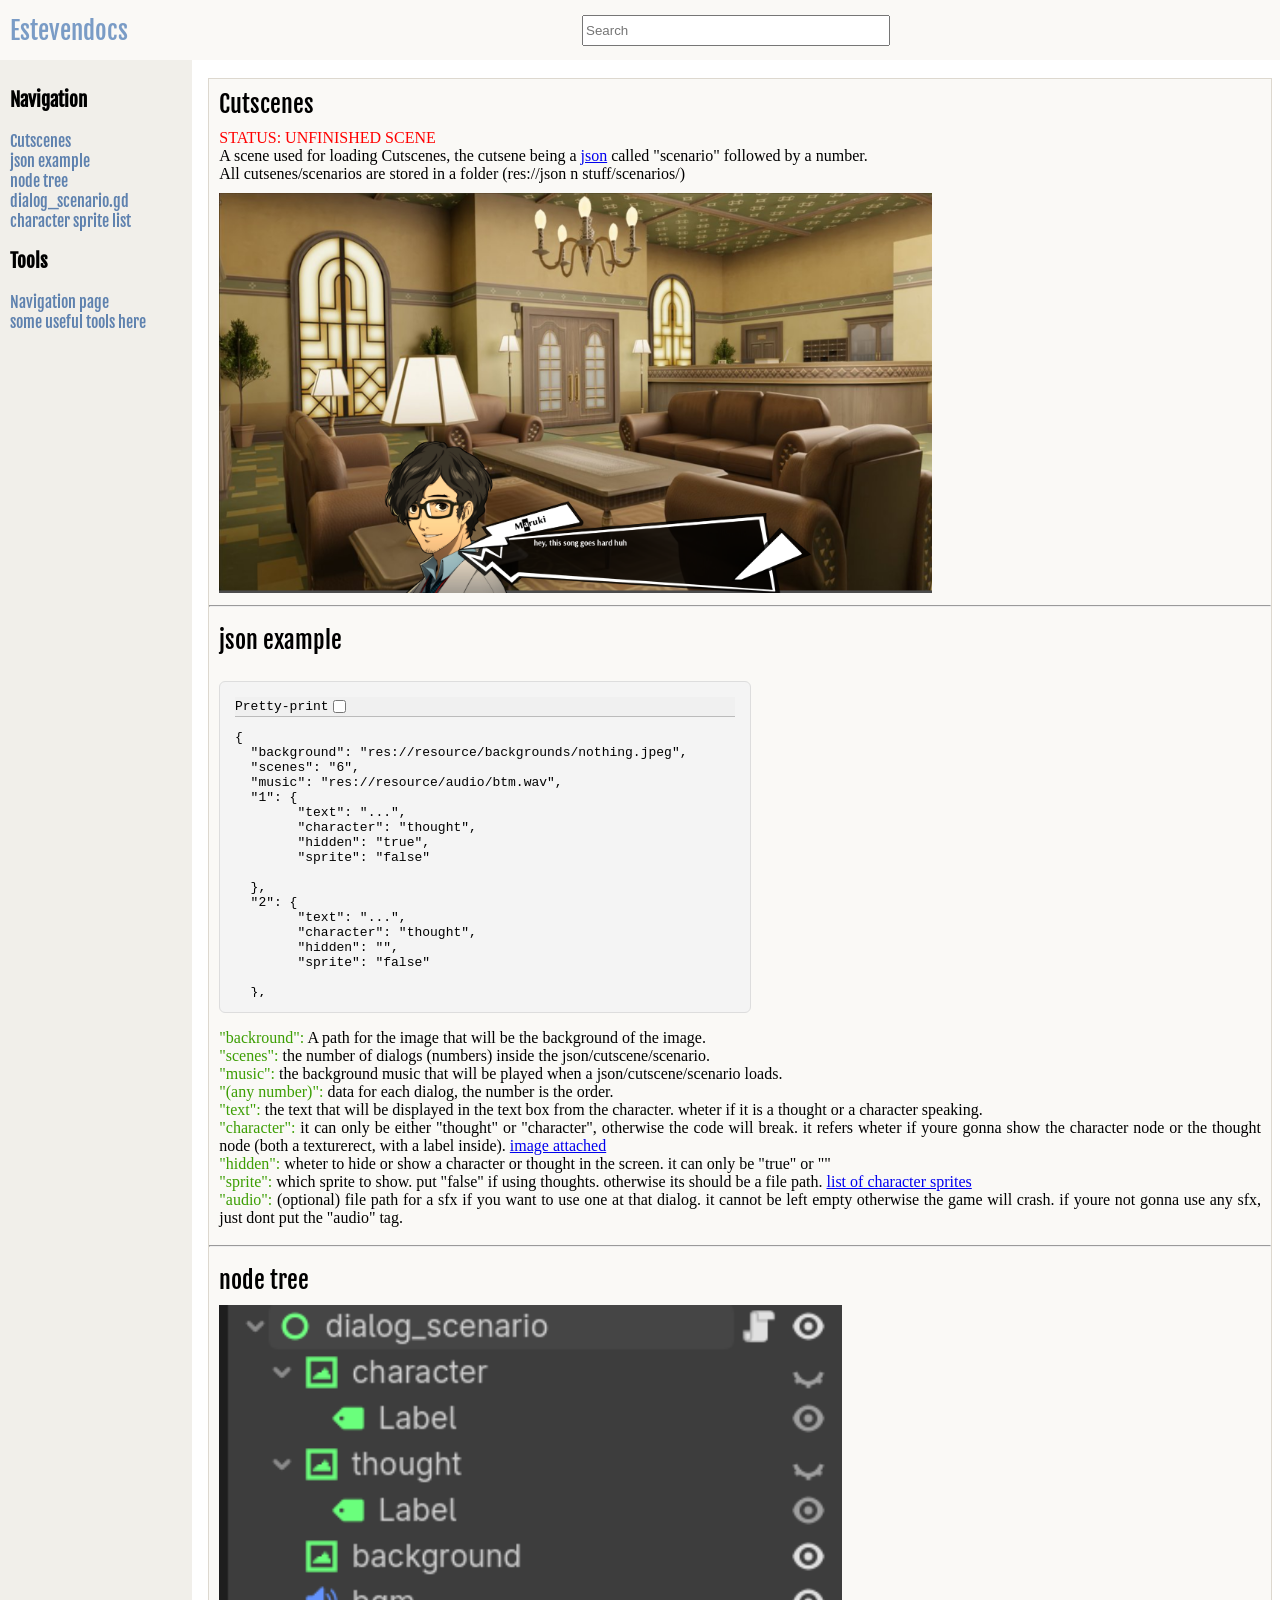
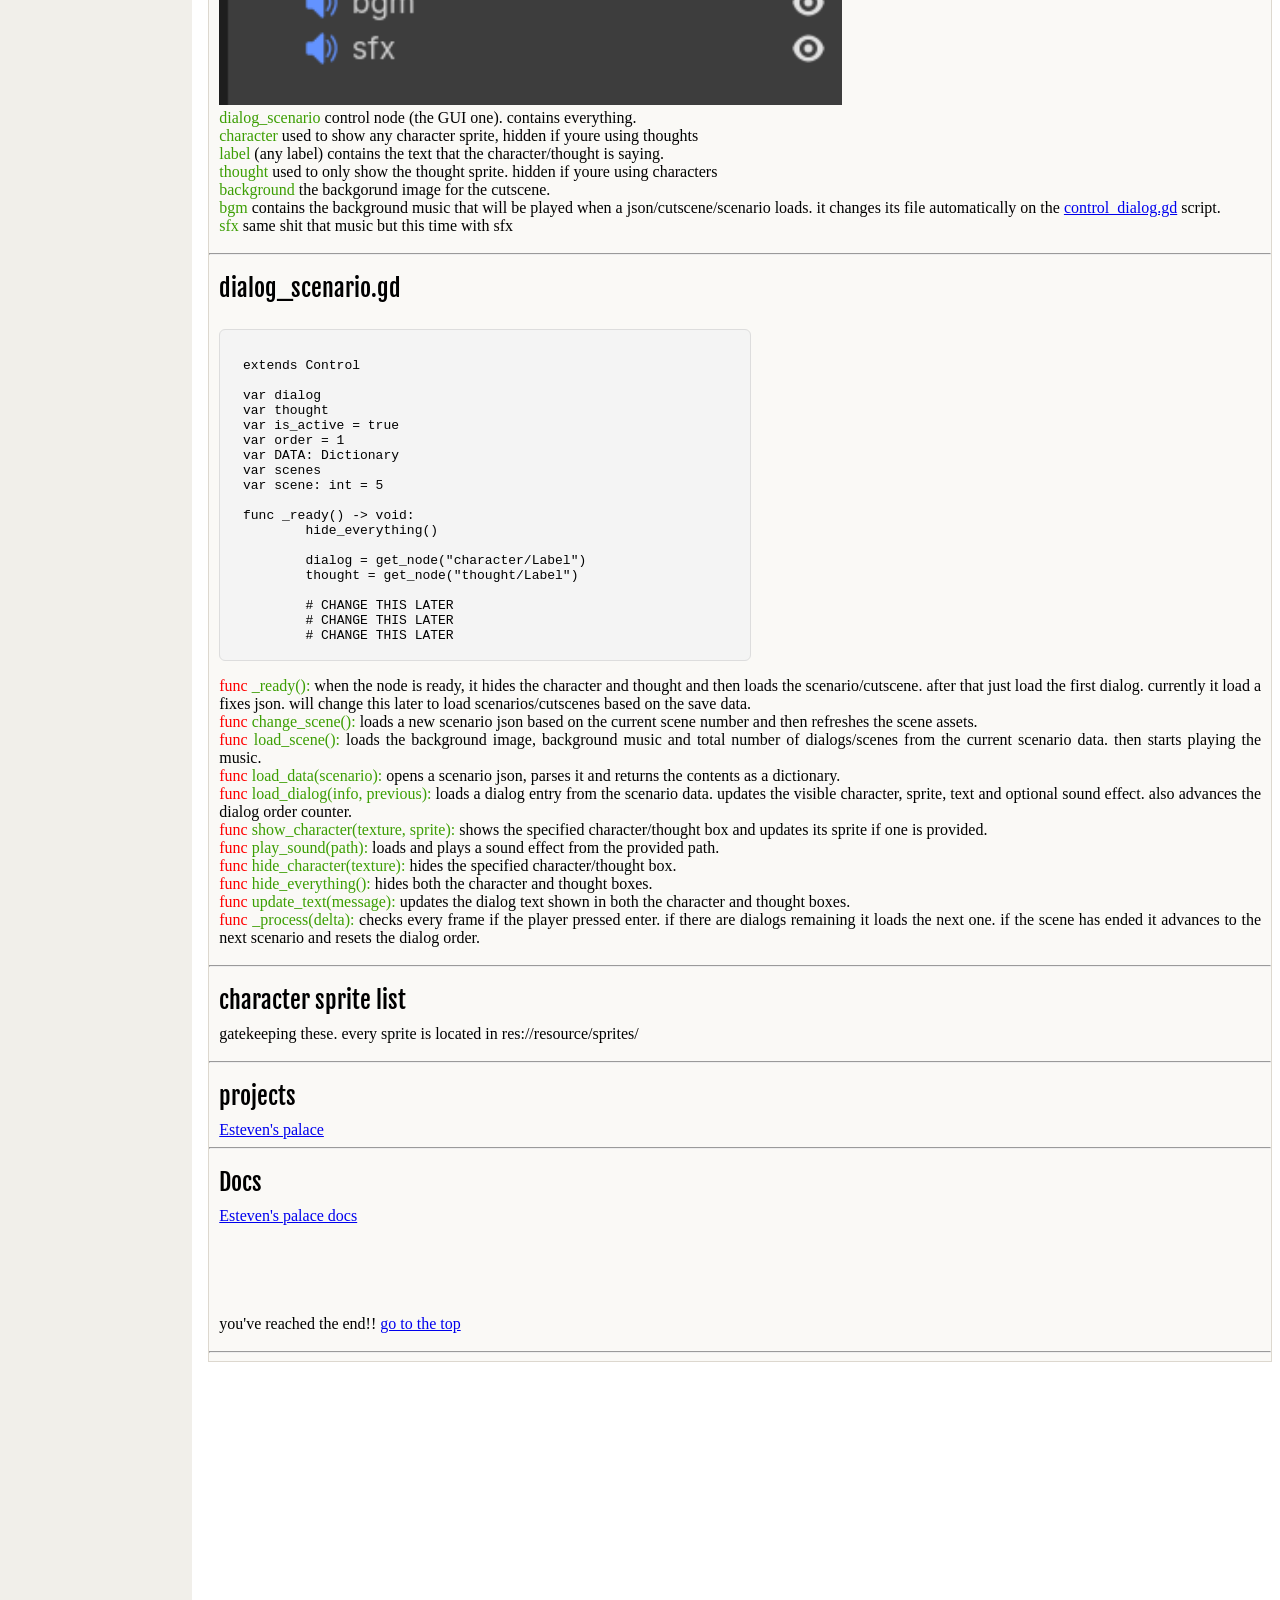
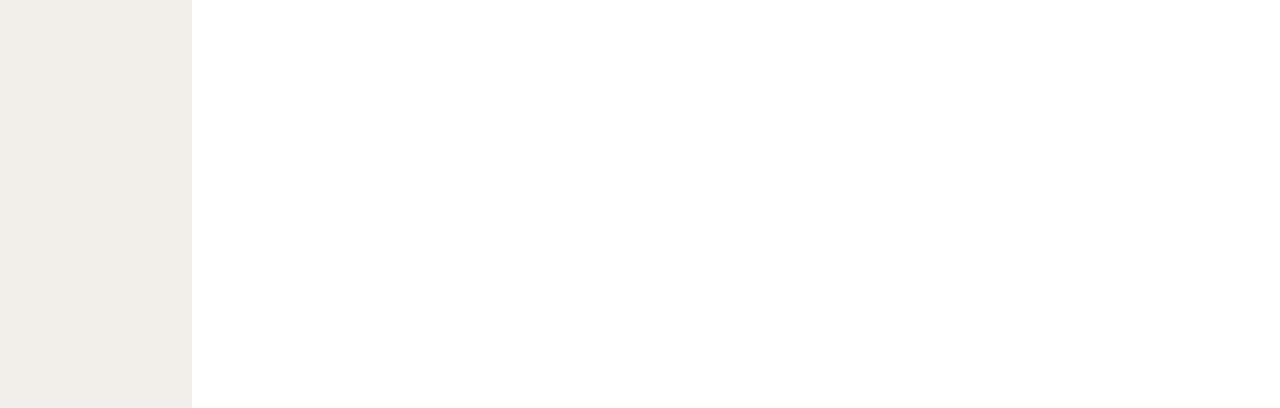
<file: articles/docs godot/cutscenes.html>
<!DOCTYPE html>
<html lang="en">
<head>
    <style>
        #node-tree, #character-list, #json, #script-show{
            scroll-margin-top: 80px;
        }

        html {
            scroll-behavior: smooth;
        }
        
        
    </style>
    <meta charset="UTF-8">
    <meta name="viewport" content="width=device-width, initial-scale=1.0">
    <title>cutscenes</title>
    <link rel="stylesheet" href="../style.css">
    <link rel="preconnect" href="https://fonts.googleapis.com">
    <link rel="preconnect" href="https://fonts.gstatic.com" crossorigin>
    <link href="https://fonts.googleapis.com/css2?family=Arsenal:ital,wght@0,400;0,700;1,400;1,700&family=Fjalla+One&display=swap" rel="stylesheet">
    </head>
<body>
    <header>
        <a href="../../index.html" class="logo">Estevendocs</a>
        <input type="text" placeholder="Search">

    </header>
    <aside>
        <div class="sidebar">
            <h3>Navigation</h3>
            <ul>
                <li><a href="#">Cutscenes</a></li>
                <li><a href="#json">json example</a></li>
                <li><a href="#node-tree">node tree</a></li>
                <li><a href="#script-show">dialog_scenario.gd</a></li>
                <li><a href="#character-list">character sprite list</a></li>

            </ul>

            <h3>Tools</h3>
            <ul>
                <li><a href="../../navigation.html">Navigation page</a></li>
                <li><a href="#">some useful tools here</a></li>
                
            </ul>
        </div>
        
    </aside>
    <div class="content">
        <article>
            
            <div class="info">
                <h1 class="title">Cutscenes</h1>
                <p>
                    <span style="color: red;">STATUS: UNFINISHED SCENE</span> <br>

                    A scene used for loading Cutscenes, the cutsene being a <a href="#json" class="inline-a">json</a> called "scenario" followed by a number. <br> 
                    All cutsenes/scenarios are stored in a folder (res://json n stuff/scenarios/) 
                    <br>

                </p>
                <img src="./assets/screenshot cutscene.png" alt="screenshot of a cutsene" class="free-img">
                <hr>
                <h2 id="json">json example</h2>
                <pre><code><embed src="./code/scenario1.json" type="" width="100%" height="100%"></code></pre>
                <p>
                    <span class="highlight-green">"backround":</span>
                    A path for the image that will be the background of the image. <br>
                    <span class="highlight-green">"scenes":</span>
                    the number of dialogs (numbers) inside the json/cutscene/scenario. <br>
                    <span class="highlight-green">"music":</span>
                    the background music that will be played when a json/cutscene/scenario loads. <br>
                    <span class="highlight-green">"(any number)":</span>
                    data for each dialog, the number is the order. <br>
                    <span class="highlight-green">"text":</span>
                    the text that will be displayed in the text box from the character. wheter if it is a thought or a character speaking. <br>
                    <span class="highlight-green">"character":</span>
                    it can only be either "thought" or "character", otherwise the code will break.
                    it refers wheter if youre gonna show the character node or the thought node
                     (both a texturerect, with a label inside). <a href="#node-tree" class="inline-a">image attached</a> <br>
                    <span class="highlight-green">"hidden":</span> 
                    wheter to hide or show a character or thought in the screen. it can only be "true" or "" <br>
                    <span class="highlight-green">"sprite":</span>
                    which sprite to show. put "false" if using thoughts. otherwise its should be a file path. 
                    <a href="#character-list" class="inline-a">list of character sprites</a> <br>
                    <span class="highlight-green">"audio":</span>
                    (optional) file path for a sfx if you want to use one at that dialog. it cannot be left empty otherwise the game will crash.
                    if youre not gonna use any sfx, just dont put the "audio" tag.

                </p>
                <hr>
                <h2 id="node-tree">node tree</h2>
                <img src="./assets/cutscenes screenshot.png" alt="cutscenes tree" class="free-img">
                <p>
                    <span class="highlight-green">dialog_scenario</span>
                    control node (the GUI one). contains everything. <br>
                    <span class="highlight-green">character</span>
                    used to show any character sprite, hidden if youre using thoughts <br>
                    <span class="highlight-green">label</span>
                    (any label) contains the text that the character/thought is saying. <br>
                    <span class="highlight-green">thought</span>
                    used to only show the thought sprite. hidden if youre using characters<br>
                    <span class="highlight-green">background</span>
                    the backgorund image for the cutscene. <br>
                    <span class="highlight-green">bgm</span>
                    contains the background music that will be played when a json/cutscene/scenario loads. it changes its file automatically
                    on the <a href="#script-show" class="inline-a">control_dialog.gd</a> script. <br>
                    <span class="highlight-green">sfx</span>
                    same shit that music but this time with sfx

                </p>
                <hr>
                <h2 id="script-show">dialog_scenario.gd</h2>
                <pre><code><embed src="./code/dialog_scenario.txt" type="" width="100%" height="100%"></code></pre>
                <p>
                    <span class="function">func</span> <span class="highlight-green">_ready():</span> when the node is ready, it hides
                    the character and thought and then loads the scenario/cutscene. after that just load the first dialog.
                    currently it load a fixes json. will change this later to load scenarios/cutscenes based on the save data. <br>
                    <span class="function">func</span> <span class="highlight-green">change_scene():</span> loads a new scenario json
                    based on the current scene number and then refreshes the scene assets. <br>

                    <span class="function">func</span> <span class="highlight-green">load_scene():</span> loads the background image,
                    background music and total number of dialogs/scenes from the current scenario data. then starts playing the music. <br>

                    <span class="function">func</span> <span class="highlight-green">load_data(scenario):</span> opens a scenario json,
                    parses it and returns the contents as a dictionary. <br>

                    <span class="function">func</span> <span class="highlight-green">load_dialog(info, previous):</span> loads a dialog
                    entry from the scenario data. updates the visible character, sprite, text and optional sound effect. also advances
                    the dialog order counter. <br>

                    <span class="function">func</span> <span class="highlight-green">show_character(texture, sprite):</span> shows the
                    specified character/thought box and updates its sprite if one is provided. <br>

                    <span class="function">func</span> <span class="highlight-green">play_sound(path):</span> loads and plays a sound
                    effect from the provided path. <br>

                    <span class="function">func</span> <span class="highlight-green">hide_character(texture):</span> hides the specified
                    character/thought box. <br>

                    <span class="function">func</span> <span class="highlight-green">hide_everything():</span> hides both the character
                    and thought boxes. <br>

                    <span class="function">func</span> <span class="highlight-green">update_text(message):</span> updates the dialog text
                    shown in both the character and thought boxes. <br>

                    <span class="function">func</span> <span class="highlight-green">_process(delta):</span> checks every frame if the
                    player pressed enter. if there are dialogs remaining it loads the next one. if the scene has ended it advances to
                    the next scenario and resets the dialog order. <br>
                    
                </p>
                <hr>
                <h2 id="character-list">character sprite list</h2>
                <p>
                    gatekeeping these. every sprite is located in res://resource/sprites/
                </p>
                <hr>
                <h1>projects</h1>
                <a href="./estevens palace docs.html">Esteven's palace</a>
                <hr>
                <h1>Docs</h1>
                <a href="./estevens palace docs.html">Esteven's palace docs</a>
                <br><br><br><br><br><br>
                <p>you've reached the end!! <a href="#" class="inline-a">go to the top</a></p>
                <hr>


            </div>
        </article>

    </div>
</body>
</html>
</file>
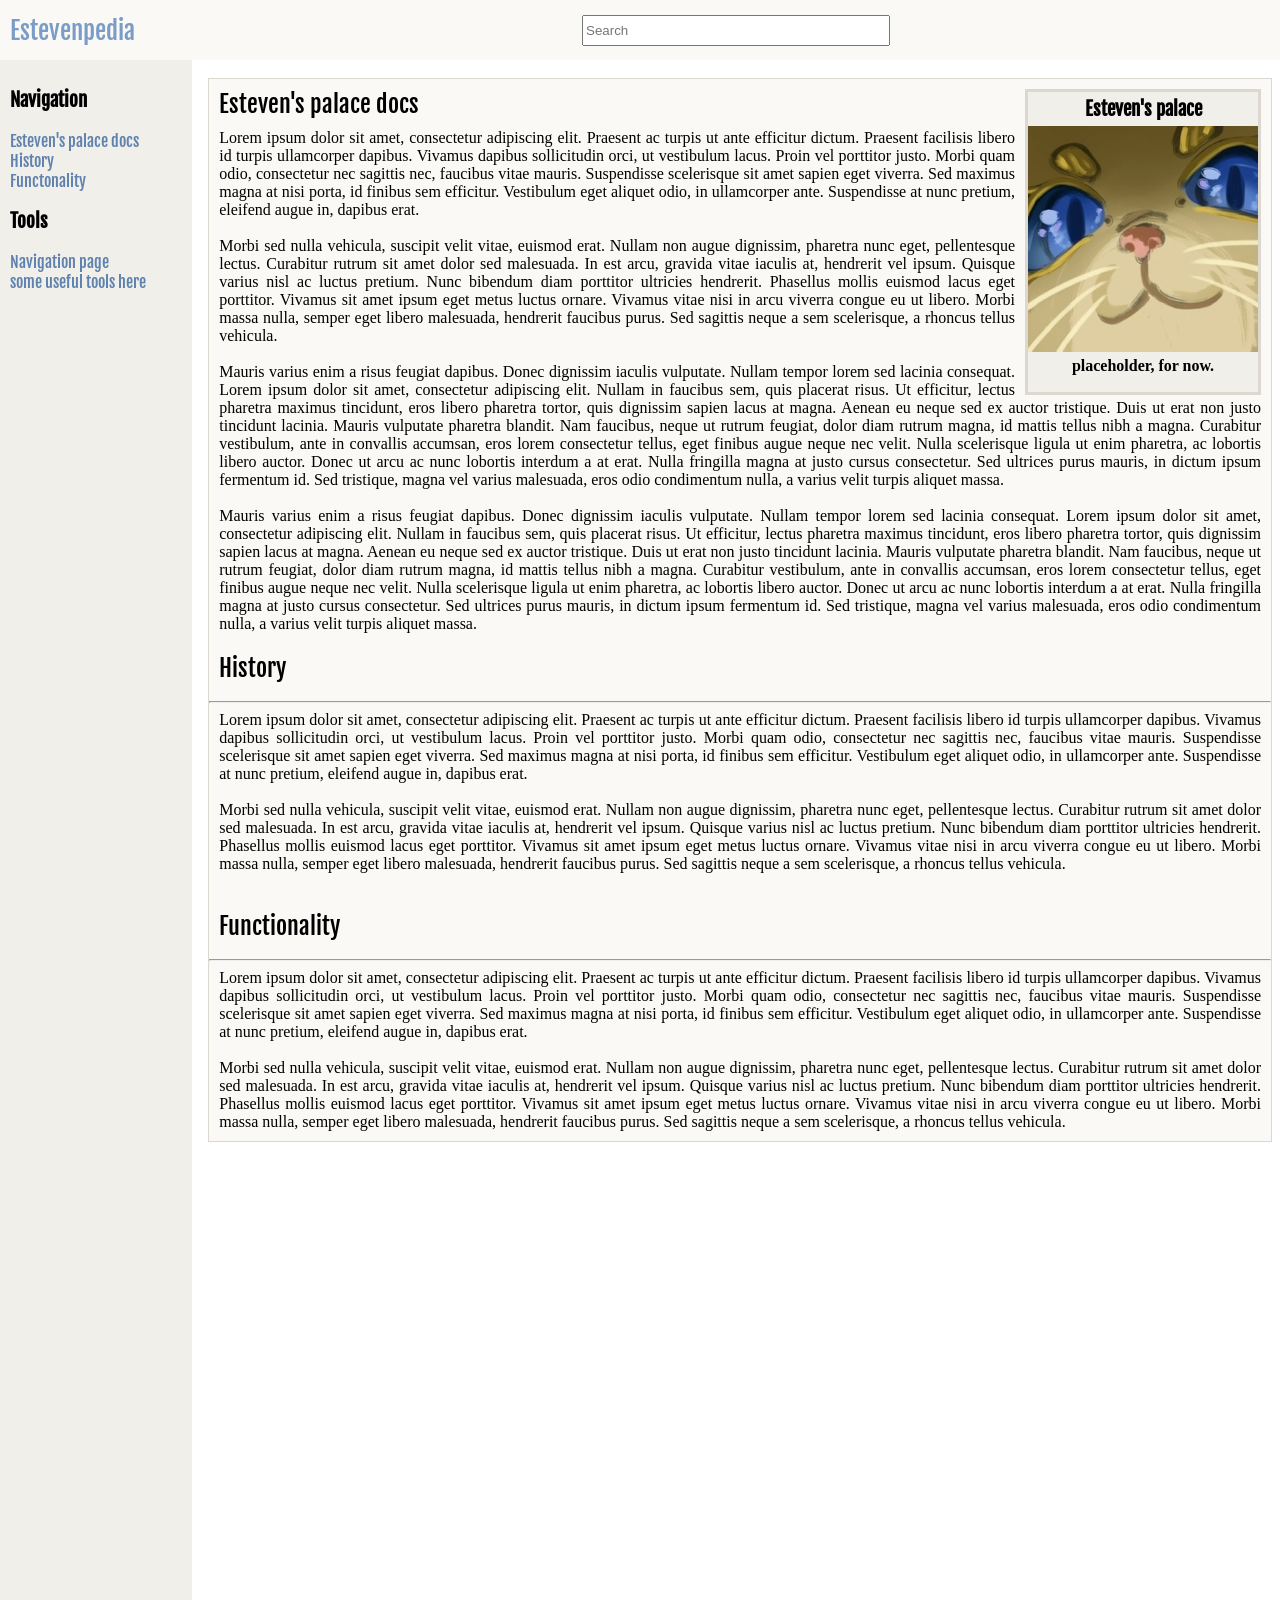
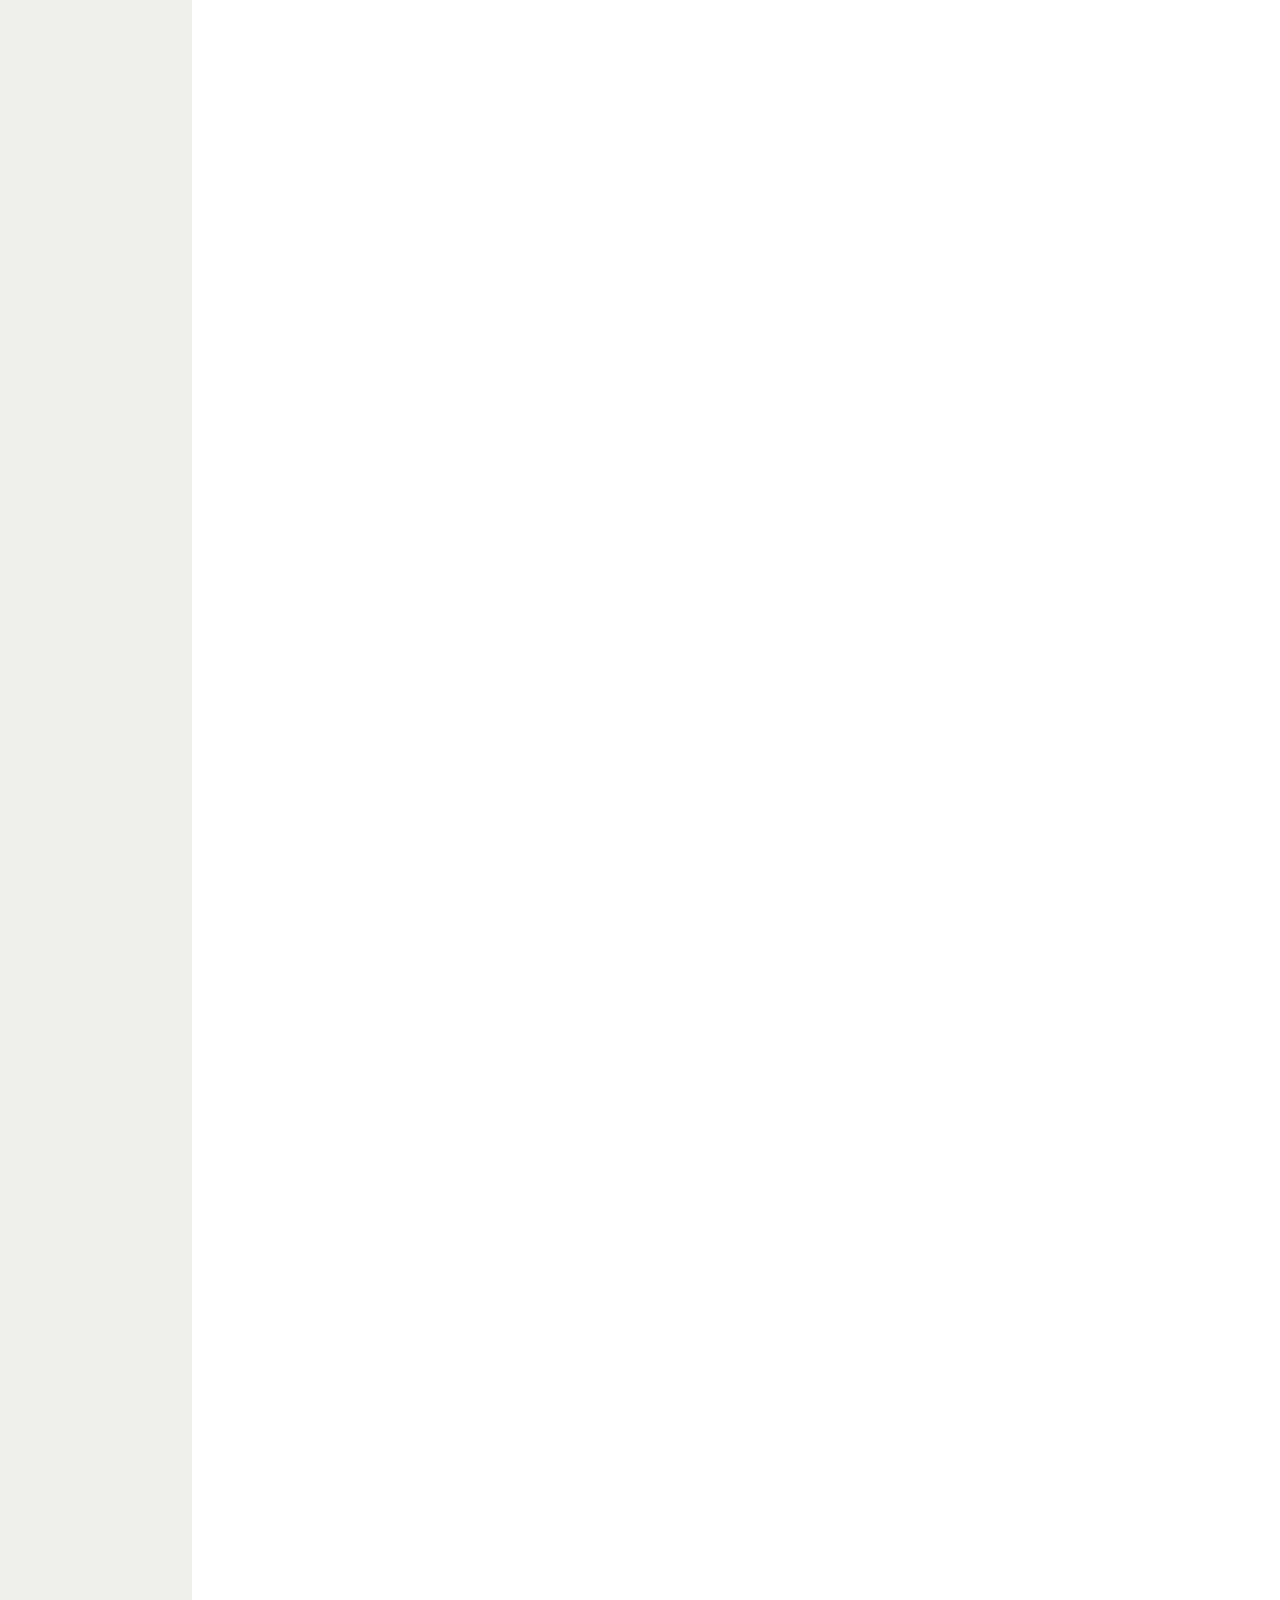
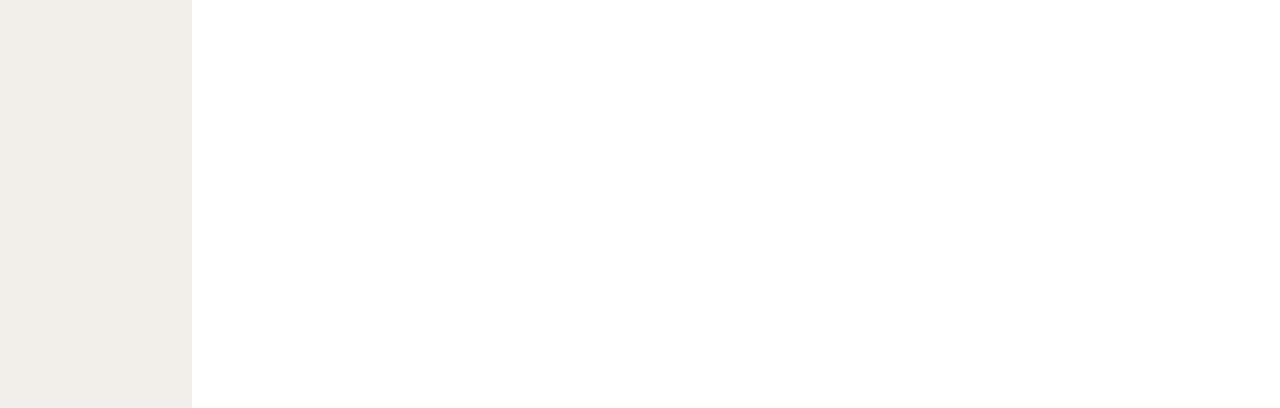
<file: articles/docs godot/estevens palace docs.html>
<!DOCTYPE html>
<html lang="en">
<head>
    <meta charset="UTF-8">
    <meta name="viewport" content="width=device-width, initial-scale=1.0">
    <title>Esteven's palace docs</title>
    <link rel="stylesheet" href="../style.css">
    <link rel="preconnect" href="https://fonts.googleapis.com">
    <link rel="preconnect" href="https://fonts.gstatic.com" crossorigin>
    <link href="https://fonts.googleapis.com/css2?family=Arsenal:ital,wght@0,400;0,700;1,400;1,700&family=Fjalla+One&display=swap" rel="stylesheet">
    </head>
<body>
    <header>
        <a href="../../index.html" class="logo">Estevenpedia</a> 
        <input type="text" placeholder="Search">

    </header>
    <aside>
        <div class="sidebar">
            <h3>Navigation</h3>
            <ul>
                <li><a href="#">Esteven's palace docs</a></li>
                <li><a href="#">History</a></li>
                <li><a href="#">Functonality</a></li>

            </ul>

            <h3>Tools</h3>
            <ul>
                <li><a href="../../navigation.html">Navigation page</a></li>
                <li><a href="#">some useful tools here</a></li>
                
            </ul>
        </div>
        
    </aside>
    <div class="content">
        <article>
            <div class="image-frame">
                <h3>Esteven's palace</h3>
                <div class="">
                    <img src="./assets/IMG_62571.png" alt="place holder." class="articleimg">
                </div>
                <h4>placeholder, for now.</h4>
                

            </div>
            <div class="info">
                <h1 class="title">Esteven's palace docs</h1>
                <p>
                    Lorem ipsum dolor sit amet, consectetur adipiscing elit. Praesent ac turpis ut ante efficitur dictum.
                    Praesent facilisis libero id turpis ullamcorper dapibus. Vivamus dapibus sollicitudin orci, ut vestibulum lacus.
                    Proin vel porttitor justo. Morbi quam odio, consectetur nec sagittis nec, faucibus vitae mauris.
                    Suspendisse scelerisque sit amet sapien eget viverra. Sed maximus magna at nisi porta, id finibus sem efficitur.
                    Vestibulum eget aliquet odio, in ullamcorper ante. Suspendisse at nunc pretium, eleifend augue in, dapibus erat. <br> <br>

                    Morbi sed nulla vehicula, suscipit velit vitae, euismod erat. Nullam non augue dignissim, pharetra nunc eget,
                    pellentesque lectus. Curabitur rutrum sit amet dolor sed malesuada. In est arcu, gravida vitae iaculis at,
                    hendrerit vel ipsum. Quisque varius nisl ac luctus pretium. Nunc bibendum diam porttitor ultricies hendrerit.
                    Phasellus mollis euismod lacus eget porttitor. Vivamus sit amet ipsum eget metus luctus ornare. Vivamus vitae
                    nisi in arcu viverra congue eu ut libero. Morbi massa nulla, semper eget libero malesuada, hendrerit faucibus
                    purus. Sed sagittis neque a sem scelerisque, a rhoncus tellus vehicula. <br> <br>

                    Mauris varius enim a risus feugiat dapibus. Donec dignissim iaculis vulputate.
                    Nullam tempor lorem sed lacinia consequat. Lorem ipsum dolor sit amet, consectetur adipiscing elit.
                    Nullam in faucibus sem, quis placerat risus. Ut efficitur, lectus pharetra maximus tincidunt, eros libero
                    pharetra tortor, quis dignissim sapien lacus at magna. Aenean eu neque sed ex auctor tristique.
                    Duis ut erat non justo tincidunt lacinia. Mauris vulputate pharetra blandit. Nam faucibus, neque ut rutrum 
                    feugiat, dolor diam rutrum magna, id mattis tellus nibh a magna. Curabitur vestibulum, ante in convallis accumsan,
                    eros lorem consectetur tellus, eget finibus augue neque nec velit. Nulla scelerisque ligula ut enim pharetra, ac
                    lobortis libero auctor. Donec ut arcu ac nunc lobortis interdum a at erat. Nulla fringilla magna at justo cursus
                    consectetur. Sed ultrices purus mauris, in dictum ipsum fermentum id. Sed tristique, magna vel varius malesuada,
                    eros odio condimentum nulla, a varius velit turpis aliquet massa. <br> <br>

                    Mauris varius enim a risus feugiat dapibus. Donec dignissim iaculis vulputate.
                    Nullam tempor lorem sed lacinia consequat. Lorem ipsum dolor sit amet, consectetur adipiscing elit.
                    Nullam in faucibus sem, quis placerat risus. Ut efficitur, lectus pharetra maximus tincidunt, eros libero
                    pharetra tortor, quis dignissim sapien lacus at magna. Aenean eu neque sed ex auctor tristique.
                    Duis ut erat non justo tincidunt lacinia. Mauris vulputate pharetra blandit. Nam faucibus, neque ut rutrum 
                    feugiat, dolor diam rutrum magna, id mattis tellus nibh a magna. Curabitur vestibulum, ante in convallis accumsan,
                    eros lorem consectetur tellus, eget finibus augue neque nec velit. Nulla scelerisque ligula ut enim pharetra, ac
                    lobortis libero auctor. Donec ut arcu ac nunc lobortis interdum a at erat. Nulla fringilla magna at justo cursus
                    consectetur. Sed ultrices purus mauris, in dictum ipsum fermentum id. Sed tristique, magna vel varius malesuada,
                    eros odio condimentum nulla, a varius velit turpis aliquet massa. 
                </p>
                <h1>History</h1>
                <hr>
                <p>
                    Lorem ipsum dolor sit amet, consectetur adipiscing elit. Praesent ac turpis ut ante efficitur dictum.
                    Praesent facilisis libero id turpis ullamcorper dapibus. Vivamus dapibus sollicitudin orci, ut vestibulum lacus.
                    Proin vel porttitor justo. Morbi quam odio, consectetur nec sagittis nec, faucibus vitae mauris.
                    Suspendisse scelerisque sit amet sapien eget viverra. Sed maximus magna at nisi porta, id finibus sem efficitur.
                    Vestibulum eget aliquet odio, in ullamcorper ante. Suspendisse at nunc pretium, eleifend augue in, dapibus erat. <br> <br>

                    Morbi sed nulla vehicula, suscipit velit vitae, euismod erat. Nullam non augue dignissim, pharetra nunc eget,
                    pellentesque lectus. Curabitur rutrum sit amet dolor sed malesuada. In est arcu, gravida vitae iaculis at,
                    hendrerit vel ipsum. Quisque varius nisl ac luctus pretium. Nunc bibendum diam porttitor ultricies hendrerit.
                    Phasellus mollis euismod lacus eget porttitor. Vivamus sit amet ipsum eget metus luctus ornare. Vivamus vitae
                    nisi in arcu viverra congue eu ut libero. Morbi massa nulla, semper eget libero malesuada, hendrerit faucibus
                    purus. Sed sagittis neque a sem scelerisque, a rhoncus tellus vehicula. <br> <br>
                </p>
                <h1>Functionality</h1>
                <hr>
                <p>
                    Lorem ipsum dolor sit amet, consectetur adipiscing elit. Praesent ac turpis ut ante efficitur dictum.
                    Praesent facilisis libero id turpis ullamcorper dapibus. Vivamus dapibus sollicitudin orci, ut vestibulum lacus.
                    Proin vel porttitor justo. Morbi quam odio, consectetur nec sagittis nec, faucibus vitae mauris.
                    Suspendisse scelerisque sit amet sapien eget viverra. Sed maximus magna at nisi porta, id finibus sem efficitur.
                    Vestibulum eget aliquet odio, in ullamcorper ante. Suspendisse at nunc pretium, eleifend augue in, dapibus erat. <br> <br>

                    Morbi sed nulla vehicula, suscipit velit vitae, euismod erat. Nullam non augue dignissim, pharetra nunc eget,
                    pellentesque lectus. Curabitur rutrum sit amet dolor sed malesuada. In est arcu, gravida vitae iaculis at,
                    hendrerit vel ipsum. Quisque varius nisl ac luctus pretium. Nunc bibendum diam porttitor ultricies hendrerit.
                    Phasellus mollis euismod lacus eget porttitor. Vivamus sit amet ipsum eget metus luctus ornare. Vivamus vitae
                    nisi in arcu viverra congue eu ut libero. Morbi massa nulla, semper eget libero malesuada, hendrerit faucibus
                    purus. Sed sagittis neque a sem scelerisque, a rhoncus tellus vehicula. <br>
                </p>


            </div>
        </article>

    </div>
</body>
</html>
</file>
<file: style.css>
html, body {
    min-height: 100%;
}

header {
    position: fixed;
    left: 0;
    top: 0;
    background-color: #FAF9F6;
    width: 100%;
    height: 60px;
    display: flex;
    flex-direction: row;
    align-items: center;
    justify-content: center;
    
}

header a {
    flex: 1;
}

header input {
    width: 300px;
    height: 25px;
    margin-left: 15%;
}

.logo {
    font-family: "Fjalla One", sans-serif;
    font-weight: 400;
    font-style: normal;
    font-size: 19pt;
    position: absolute;
    margin: 0;
    left: 10px;
    text-decoration: none;
    color: #7A9CC6;
    
}

aside {
    position: absolute;
    z-index: -1;
    left: 0;
    float: left;
    width: 15%;
    height: 400%;
    background-color: #F1EFEA;
}

.sidebar ul {
    list-style: none;
    margin: 0;
    padding: 0;
    padding-left: 10px;
    color: #5F82AF;
    text-decoration: none;

}

.sidebar li  a{
    color: #5F82AF;
    text-decoration: none;
}

.sidebar {
    margin-top: 80px;
    font-family: "Fjalla One", sans-serif;
    font-weight: 400;
    font-style: normal;
    text-align: left;
    
    
}

.sidebar h3 {
    margin-left: 10px;
    text-align: left;
}

.content {
    background-color: #FAF9F6;
    border: 1px solid #DDD8CF;
    float: right;
    width: 84%;

    margin-top: 70px;
}

.info h1{
    margin: 0;
    padding: 10px;
    font-family: "Fjalla One", sans-serif;
    font-weight: 400;

}

.info p{
    margin: 0;
    padding-left: 10px;
    padding-bottom: 10px;
    padding-right: 10px;
    text-align: justify;
    
}

.info a {
    margin: 0;
    padding-left: 10px;
    padding-bottom: 10px;
    padding-right: 10px;
    text-align: justify;
}

.image-frame {
    float: right;
    height: 300px;
    width: 230px;
    margin-top: 10px;
    margin-right: 10px;
    margin-left: 10px;
    background-color: #F1EFEA;
    border: 3px solid #DDD8CF;
}

.articleimg {
    height: 100%;
    width: 100%;
    object-fit: cover;
}

.image-frame h3 {
    margin: 0;
    text-align: center;
    padding-top: 5px;
    padding-bottom: 5px;
    font-family: "Fjalla One", sans-serif;

}

.image-frame h4 {
    margin: 0;
    text-align: center;
    padding-top: 8px;
    padding-bottom: 5px;
    

}

.free-img {
    height: 400px;
    margin-left: 10px;
}

code {
    font-family: inherit;

}

pre {
    background-color: #f4f4f4;
    border: 1px solid #ddd;
    margin-left: 10px;
    padding: 15px;
    border-radius: 6px;
    width: 500px;
    height: 300px;
    font-family: Consolas, monospace;

}

.inline-a {
    padding: 0 !important;
    
}

.function {
    color: red;
}


@media (max-width: 600px) {
    aside {
        display: none;
    }

    .content {
        width: 98%;
    }

    header input {
        width: 50%;
    }

    .free-img {
    height: 200px;

    }

    pre {
        width: 250px;
        height: 150px;
    }

}

@media (max-width: 415px) {
    .logo{
        display: none;
    }

    .image-frame{
        float: none;
        width: 50%;
        margin-left: 25%;

        
    }

}
</file>
<file: articles/style.css>
html, body {
    min-height: 100%;
}

header {
    position: fixed;
    left: 0;
    top: 0;
    background-color: #FAF9F6;
    width: 100%;
    height: 60px;
    display: flex;
    flex-direction: row;
    align-items: center;
    justify-content: center;
    
}

header a {
    flex: 1;
}

header input {
    width: 300px;
    height: 25px;
    margin-left: 15%;
}

.logo {
    font-family: "Fjalla One", sans-serif;
    font-weight: 400;
    font-style: normal;
    font-size: 19pt;
    position: absolute;
    margin: 0;
    left: 10px;
    text-decoration: none;
    color: #7A9CC6;
    
}

aside {
    position: absolute;
    z-index: -1;
    left: 0;
    float: left;
    width: 15%;
    height: 400%;
    background-color: #F1EFEA;
}

.sidebar ul {
    list-style: none;
    margin: 0;
    padding: 0;
    padding-left: 10px;
    color: #5F82AF;
    text-decoration: none;

}

.sidebar li  a{
    color: #5F82AF;
    text-decoration: none;
}

.sidebar {
    margin-top: 80px;
    font-family: "Fjalla One", sans-serif;
    font-weight: 400;
    font-style: normal;
    text-align: left;
    
    
}

.sidebar h3 {
    margin-left: 10px;
    text-align: left;
}

.content {
    background-color: #FAF9F6;
    border: 1px solid #DDD8CF;
    float: right;
    width: 84%;

    margin-top: 70px;
}

.info h1{
    margin: 0;
    padding: 10px;
    font-family: "Fjalla One", sans-serif;
    font-weight: 400;

}

.info h2 {
    margin: 0;
    padding: 10px;
    font-family: "Fjalla One", sans-serif;
    font-weight: 400;
}

.info p{
    margin: 0;
    padding-left: 10px;
    padding-bottom: 10px;
    padding-right: 10px;
    text-align: justify;
    
}

.info a {
    margin: 0;
    padding-left: 10px;
    padding-bottom: 10px;
    padding-right: 10px;
    text-align: justify;
}

.image-frame {
    float: right;
    height: 300px;
    width: 230px;
    margin-top: 10px;
    margin-right: 10px;
    margin-left: 10px;
    background-color: #F1EFEA;
    border: 3px solid #DDD8CF;
}

.articleimg {
    height: 100%;
    width: 100%;
    object-fit: cover;
}

.image-frame h3 {
    margin: 0;
    text-align: center;
    padding-top: 5px;
    padding-bottom: 5px;
    font-family: "Fjalla One", sans-serif;

}

.image-frame h4 {
    margin: 0;
    text-align: center;
    padding-top: 1px;
    padding-bottom: 5px;
    

}

code {
    font-family: inherit;

}

pre {
    background-color: #f4f4f4;
    border: 1px solid #ddd;
    margin-left: 10px;
    padding: 15px;
    border-radius: 6px;
    width: 500px;
    height: 300px;
    font-family: Consolas, monospace;

}

.inline-a {
    padding: 0 !important;
    
}

.highlight-green {
    color: #3c9e03;
}

.free-img {
    height: 400px;
    margin-left: 10px;
}

.function {
    color: red;
}


@media (max-width: 600px) {
    aside {
        display: none;
    }

    .content {
        width: 98%;
    }

    header input {
        width: 50%;
    }

    .free-img {
        height: 200px;
    }

    pre {
        width: 250px;
        height: 150px;
    }
}

@media (max-width: 415px) {
    .logo{
        display: none;
    }

    .image-frame{
        float: none;
        width: 50%;
        margin-left: 25%;

        
    }
}
</file>
